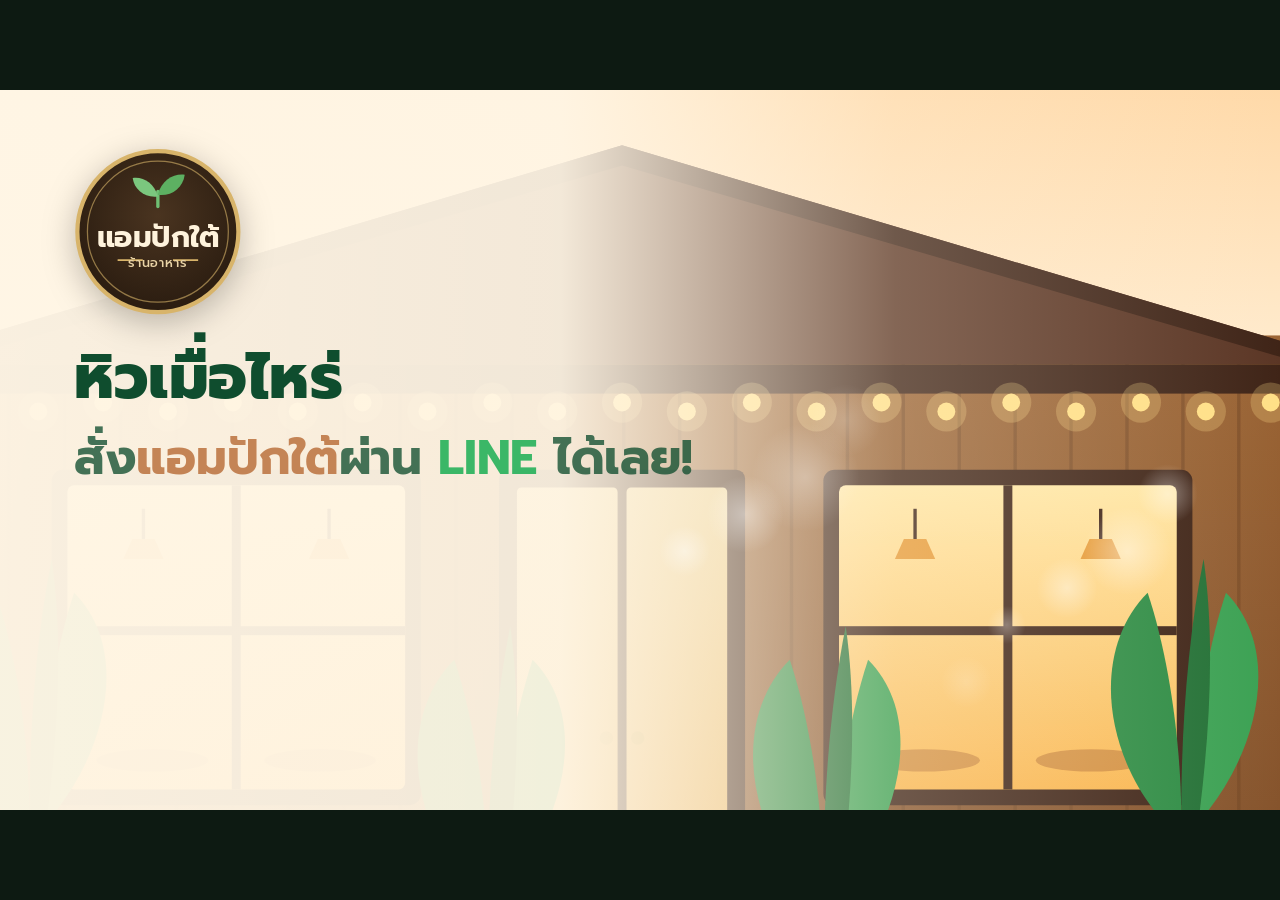
<file: ampaktai-video/index.html>
<!DOCTYPE html>
<html lang="th">
<head>
<meta charset="UTF-8">
<meta name="viewport" content="width=device-width,initial-scale=1">
<title>แอมปักใต้ — สั่งอาหารผ่าน LINE</title>
<link rel="stylesheet" href="assets/fonts/prompt.css">
<style>
:root{
  --line:#06C755;--line-d:#04A846;--dg:#0F4D2E;--dg2:#1B6B3F;--cream:#FFF6E6;--cream2:#F7E9D0;
  --brown:#4A2E1D;--ink:#1F2A24;--kraft:#C99A62;--gold:#D8B46A;--chatbg:#A9C1DF;--sent:#8FE170;
}
*{margin:0;padding:0;box-sizing:border-box}
html,body{background:#0d1a12;overflow:hidden;width:100%;height:100%}
body{font-family:'Prompt','Noto Color Emoji',sans-serif;color:var(--ink);-webkit-font-smoothing:antialiased}
#stage{position:absolute;left:0;top:0;width:1920px;height:1080px;overflow:hidden;background:var(--cream);transform-origin:0 0}
.scene{position:absolute;left:0;top:0;width:100%;height:100%;overflow:hidden;z-index:0}
.abs{position:absolute}
svg{display:block;overflow:visible}

/* ---------- step caption ---------- */
.step{position:absolute;left:40px;top:40px;display:flex;align-items:center;gap:18px;z-index:50;
  background:rgba(255,255,255,.96);border-radius:28px;padding:14px 30px 14px 14px;
  box-shadow:0 10px 30px rgba(15,77,46,.18);border:3px solid rgba(6,199,85,.25)}
.step .num{width:78px;height:78px;border-radius:50%;background:var(--line);color:#fff;font-weight:800;font-size:46px;
  display:flex;align-items:center;justify-content:center;flex:none;box-shadow:inset 0 -6px 0 rgba(0,0,0,.12)}
.step .lbl{font-size:21px;font-weight:700;color:var(--line-d);letter-spacing:3px;line-height:1.1}
.step .ttl{font-size:38px;font-weight:700;color:var(--dg);line-height:1.25;white-space:nowrap}

/* ---------- phone ---------- */
.phone{position:absolute;background:#1b1f24;border-radius:64px;padding:14px;box-shadow:0 30px 70px rgba(0,0,0,.28),inset 0 0 0 3px #3a4048}
.phone .scr{position:relative;width:100%;height:100%;border-radius:50px;overflow:hidden;background:#fff}
.sbar{position:absolute;left:0;right:0;top:0;height:54px;display:flex;align-items:center;justify-content:space-between;padding:6px 40px 0;font-weight:600;font-size:21px;z-index:5}
.sbar .ic{display:flex;gap:7px;align-items:center}
.notch{position:absolute;top:10px;left:50%;width:150px;height:34px;margin-left:-75px;background:#1b1f24;border-radius:20px;z-index:6}
.chathead{position:absolute;left:0;right:0;top:54px;height:84px;background:#2F3E55;color:#fff;display:flex;align-items:center;gap:16px;padding:0 26px;z-index:4}
.chathead .nm{font-size:27px;font-weight:600;flex:1}
.chatarea{position:absolute;left:0;right:0;top:138px;bottom:86px;background:var(--chatbg);overflow:hidden}
.chatlist{position:absolute;left:0;right:0;bottom:0;display:flex;flex-direction:column;justify-content:flex-end;padding-bottom:16px}
.inbar{position:absolute;left:0;right:0;bottom:0;height:86px;background:#fff;display:flex;align-items:center;gap:16px;padding:0 22px;border-top:1px solid #e3e7ec;z-index:4}
.inbar .fld{flex:1;height:54px;border-radius:27px;background:#F1F3F6;display:flex;align-items:center;padding:0 22px;font-size:24px;color:#2b3440;white-space:nowrap;overflow:hidden}
.inbar .ph{color:#9aa3ad}
.caret{display:inline-block;width:2px;height:28px;background:var(--line);margin-left:2px;vertical-align:middle}
.sendbtn{width:54px;height:54px;border-radius:50%;background:#dfe3e8;display:flex;align-items:center;justify-content:center}

.msg{overflow:hidden;padding:0 18px;flex:none}
.msg .in{padding-top:16px}
.row{display:flex;align-items:flex-end;gap:10px}
.row.s{justify-content:flex-end}
.row.r{align-items:flex-start}
.av{width:58px;height:58px;border-radius:50%;flex:none;overflow:hidden;background:#fff;box-shadow:0 2px 6px rgba(0,0,0,.12)}
.rcol{display:flex;flex-direction:column;gap:6px;min-width:0}
.rname{font-size:18px;color:#26344a;font-weight:500;padding-left:4px}
.bub{font-size:25px;line-height:1.45;padding:13px 20px;border-radius:26px;max-width:400px;box-shadow:0 2px 4px rgba(0,0,0,.08);white-space:nowrap}
.r .bub{background:#fff;border-top-left-radius:8px}
.s .bub{background:var(--sent);border-bottom-right-radius:8px}
.meta{font-size:15px;color:#2a3a52;line-height:1.25;text-align:right;padding-bottom:4px;flex:none}
.r .meta{text-align:left}
.sysmsg{margin:6px auto 0;background:rgba(40,60,90,.35);color:#fff;font-size:19px;border-radius:20px;padding:7px 20px;width:max-content}
.typing{display:flex;gap:9px;padding:20px 24px}
.typing i{width:13px;height:13px;border-radius:50%;background:#8b98a8;display:block}
.icn{display:inline-block;width:34px}

.cards{display:flex;gap:9px}
.card{width:144px;background:#fff;border-radius:18px;overflow:hidden;box-shadow:0 3px 8px rgba(0,0,0,.14)}
.card img{width:144px;height:118px;object-fit:cover;display:block}
.card .cn{font-size:21px;font-weight:600;text-align:center;padding:8px 4px 0;color:#1f2a24}
.card .cp{font-size:21px;font-weight:700;text-align:center;color:var(--line-d);padding:0 0 10px}

.sum{width:404px;background:#fff;border-radius:22px;overflow:hidden;box-shadow:0 3px 8px rgba(0,0,0,.14);border-top-left-radius:8px}
.sum .hd{background:var(--line);color:#fff;font-size:26px;font-weight:700;padding:12px 22px;display:flex;align-items:center;gap:10px}
.sum .bd{padding:10px 22px 16px}
.sum .ln{display:flex;justify-content:space-between;font-size:23px;line-height:1.75}
.sum .ln b{font-weight:600}
.sum .hr{height:2px;background:#e6ebe6;margin:6px 0}
.sum .tot{font-size:27px;font-weight:700;color:var(--dg)}
.sum .tot span:last-child{color:var(--line-d)}
.sum .chk{font-size:23px;line-height:1.7;display:flex;align-items:center;gap:10px;color:#24402f;font-weight:500}
.ck{width:28px;height:28px;border-radius:7px;background:var(--line);color:#fff;font-size:20px;display:inline-flex;align-items:center;justify-content:center;font-weight:800}

.qr{position:absolute;right:22px;bottom:100px;z-index:6;background:#fff;border:3px solid var(--line);color:var(--line-d);font-weight:700;font-size:27px;border-radius:40px;padding:10px 28px;box-shadow:0 6px 16px rgba(0,0,0,.18)}
.tap{position:absolute;width:90px;height:90px;margin:-45px 0 0 -45px;border-radius:50%;background:rgba(255,255,255,.55);border:4px solid rgba(255,255,255,.95);box-shadow:0 0 0 3px rgba(6,199,85,.5);z-index:30;pointer-events:none;opacity:0}

/* ---------- OA profile ---------- */
.oa{position:absolute;inset:0;background:#fff}
.oa .cover{position:absolute;left:0;right:0;top:0;height:300px;background:linear-gradient(160deg,#1B6B3F,#0F4D2E 60%,#2a1d12)}
.oa .lg{position:absolute;left:50%;top:205px;transform:translateX(-50%);width:190px;height:190px;border-radius:50%;background:#fff;padding:6px;box-shadow:0 8px 20px rgba(0,0,0,.2)}
.oa .nm{position:absolute;left:0;right:0;top:412px;text-align:center;font-size:36px;font-weight:700;color:#1f2a24}
.oa .id{position:absolute;left:0;right:0;top:466px;text-align:center;font-size:26px;color:#7a8794;display:flex;align-items:center;justify-content:center;gap:8px}
.oa .desc{position:absolute;left:0;right:0;top:514px;text-align:center;font-size:24px;color:#4a5662}
.oa .btn{position:absolute;left:50%;top:590px;width:330px;height:84px;margin-left:-165px;border-radius:42px;background:var(--line);color:#fff;font-size:32px;font-weight:700;display:flex;align-items:center;justify-content:center;gap:12px;box-shadow:0 8px 18px rgba(6,199,85,.35)}
.oa .btn2{background:#fff;color:var(--line-d);border:4px solid var(--line);box-shadow:none}
.oa .tabs{position:absolute;left:30px;right:30px;top:720px;display:flex;justify-content:space-around;color:#56616c;font-size:22px;text-align:center}
.oa .tabs div div{width:66px;height:66px;border-radius:20px;background:#EEF7F1;margin:0 auto 8px;display:flex;align-items:center;justify-content:center;font-size:32px}

/* ---------- notification ---------- */
.noti{position:absolute;width:660px;background:rgba(255,255,255,.97);border-radius:30px;padding:20px 26px;box-shadow:0 18px 40px rgba(0,0,0,.25);display:flex;gap:18px;z-index:40}
.noti .hd{display:flex;justify-content:space-between;font-size:20px;color:#6a7480;margin-bottom:4px}
.noti .hd b{color:#1f2a24;font-weight:600}
.noti .tx{font-size:27px;line-height:1.45;color:#1f2a24;font-weight:500}

/* ---------- progress ---------- */
.prog{position:absolute;background:#fff;border-radius:30px;padding:24px 40px 18px;box-shadow:0 14px 34px rgba(0,0,0,.2);z-index:35}
.prog .track{position:relative;display:flex;justify-content:space-between;width:620px}
.prog .ln0,.prog .ln1{position:absolute;top:27px;height:8px;border-radius:4px;left:60px}
.prog .ln0{right:60px;background:#e1e6e2}
.prog .ln1{background:var(--line);width:0}
.prog .nd{position:relative;width:120px;text-align:center}
.prog .dot{width:62px;height:62px;border-radius:50%;margin:0 auto 8px;border:6px solid #d3dad5;background:#fff;display:flex;align-items:center;justify-content:center;font-size:30px;color:#fff;font-weight:800;position:relative}
.prog .dot .core{position:absolute;inset:9px;border-radius:50%;background:var(--line);opacity:0}
.prog .dot .ok{position:relative;opacity:0}
.prog .lb{font-size:24px;font-weight:600;color:#8a958e;white-space:nowrap;margin-left:-30px;margin-right:-30px}

/* ---------- misc ---------- */
.pill{display:inline-block;background:var(--line);color:#fff;border-radius:60px;font-weight:700}
.label{position:absolute;background:#fff;border-radius:40px;padding:10px 26px;font-size:26px;font-weight:600;color:var(--dg);box-shadow:0 8px 20px rgba(0,0,0,.14);white-space:nowrap}
.ticket{position:absolute;width:360px;background:#fffdf7;padding:24px 28px 40px;box-shadow:0 14px 30px rgba(0,0,0,.25);font-size:24px;line-height:1.6;color:#2b2b2b;
  -webkit-mask:linear-gradient(#000 0 0) top/100% calc(100% - 16px) no-repeat,radial-gradient(circle 10px at 12px 100%,#0000 98%,#000) bottom left/24px 17px repeat-x}
.ticket h4{font-size:30px;font-weight:700;color:var(--dg);border-bottom:3px dashed #c9c0ad;padding-bottom:8px;margin-bottom:8px}
.ticket .ln{display:flex;justify-content:space-between}
.stamp{position:absolute;border:6px solid var(--line);color:var(--line-d);background:rgba(255,255,255,.92);border-radius:24px;font-size:40px;font-weight:800;padding:10px 30px;white-space:nowrap}
.mapcard{position:absolute;width:620px;background:#fff;border-radius:34px;box-shadow:0 18px 40px rgba(0,0,0,.22);overflow:hidden}
.mapcard .mh{display:flex;align-items:center;gap:14px;padding:18px 26px;font-size:27px;font-weight:700;color:var(--dg)}
.mapcard .mf{display:flex;justify-content:space-between;align-items:center;padding:16px 26px;font-size:25px;color:#33443a;font-weight:500}
.cod{position:absolute;background:#fff;border-radius:36px;padding:22px 40px;box-shadow:0 18px 40px rgba(0,0,0,.22);text-align:center;border:5px solid var(--line)}
.cod .a{font-size:34px;font-weight:700;color:var(--dg);display:flex;align-items:center;gap:14px;justify-content:center}
.cod .b{font-size:64px;font-weight:800;color:var(--line-d);line-height:1.15}
.bill{position:absolute;width:150px;height:76px;border-radius:8px;background:linear-gradient(135deg,#e8d6b8,#d4b98d);border:3px solid #b89a6a;display:flex;align-items:center;justify-content:center;font-size:30px;font-weight:800;color:#7a5a2e;box-shadow:0 6px 12px rgba(0,0,0,.2)}
.speech{position:absolute;background:#fff;border-radius:34px;padding:16px 30px;font-size:40px;font-weight:700;color:var(--dg);box-shadow:0 10px 26px rgba(0,0,0,.18);white-space:nowrap}
.speech:after{content:"";position:absolute;left:46px;bottom:-22px;border:14px solid transparent;border-top:16px solid #fff;border-left:18px solid #fff}
.linebtn{position:absolute;background:var(--line);color:#fff;border-radius:70px;font-size:46px;font-weight:700;padding:22px 56px 22px 34px;display:flex;align-items:center;gap:22px;box-shadow:0 14px 34px rgba(0,0,0,.3),inset 0 -6px 0 rgba(0,0,0,.12);white-space:nowrap}
</style>
</head>
<body>
<div id="stage"></div>
<script>
'use strict';
/* =====================================================================
   Helpers
   ===================================================================== */
const clamp=(x,a=0,b=1)=>Math.min(b,Math.max(a,x));
const P=(t,a,d)=>clamp((t-a)/d);
const lerp=(a,b,k)=>a+(b-a)*k;
const E={
  out:x=>1-Math.pow(1-x,3),
  in:x=>x*x*x,
  io:x=>x<.5?4*x*x*x:1-Math.pow(-2*x+2,3)/2,
  back:x=>{const c1=1.9,c3=c1+1;return x<=0?0:1+c3*Math.pow(x-1,3)+c1*Math.pow(x-1,2)},
  lin:x=>x
};
const $=s=>document.querySelector(s);
const $$=(s,r=document)=>[...r.querySelectorAll(s)];
function tf(el,{x=0,y=0,s=1,sx,sy,r=0,o}={}){
  if(!el)return;
  const S=sx!=null||sy!=null?`scale(${sx??s},${sy??s})`:`scale(${s})`;
  el.style.transform=`translate(${x}px,${y}px) ${S} rotate(${r}deg)`;
  if(o!=null)el.style.opacity=o;
}
function show(el,on){if(el)el.style.display=on?'':'none'}
/* pop-in factor: 0->1 with back overshoot, fade out at tOut */
function popK(t,tIn,dIn=.45,tOut=1e9,dOut=.3){
  return {s:E.back(P(t,tIn,dIn)),o:Math.min(E.out(P(t,tIn,dIn*.6)),1-E.out(P(t,tOut,dOut)))};
}
const seg=new Intl.Segmenter('th',{granularity:'grapheme'});
const graphemes=s=>[...seg.segment(s)].map(x=>x.segment);

const SFX=[];   // {t, k}  (sound cue list, read by the renderer to build the audio track)
const cue=(t,k,v=1)=>SFX.push({t:+t.toFixed(3),k,v});

/* =====================================================================
   Vector art
   ===================================================================== */
const SKIN='#F8D7BC',SKIN2='#EFC2A0';
function faceParts(){
  return `
  <g class="eyes"><g class="eyeo">
    <ellipse cx="166" cy="204" rx="13" ry="16" fill="#2B1A12"/><circle cx="171" cy="197" r="5" fill="#fff"/><circle cx="162" cy="210" r="2.4" fill="#fff"/>
    <ellipse cx="234" cy="204" rx="13" ry="16" fill="#2B1A12"/><circle cx="239" cy="197" r="5" fill="#fff"/><circle cx="230" cy="210" r="2.4" fill="#fff"/>
  </g>
  <g class="eyeh" opacity="0">
    <path d="M150,207 Q166,190 182,207" stroke="#2B1A12" stroke-width="6" fill="none" stroke-linecap="round"/>
    <path d="M218,207 Q234,190 250,207" stroke="#2B1A12" stroke-width="6" fill="none" stroke-linecap="round"/>
  </g></g>
  <ellipse cx="138" cy="242" rx="19" ry="10" fill="#F28B8B" opacity=".42"/>
  <ellipse cx="262" cy="242" rx="19" ry="10" fill="#F28B8B" opacity=".42"/>
  <path d="M199,224 Q204,234 197,238" stroke="#D99877" stroke-width="3.5" fill="none" stroke-linecap="round"/>
  <path class="msmile" d="M176,258 Q200,278 224,258" stroke="#B4504A" stroke-width="5.5" fill="none" stroke-linecap="round"/>
  <g class="mopen" opacity="0"><path d="M172,253 Q200,256 228,253 Q224,290 200,291 Q176,290 172,253Z" fill="#8E3434"/>
    <path d="M184,280 Q200,272 216,280 Q210,290 200,290 Q190,290 184,280Z" fill="#E77B7B"/>
    <path d="M176,255 Q200,258 224,255 L222,262 Q200,265 178,262Z" fill="#fff"/></g>`;
}
function svgCustomer(phone=true){
  return `<svg viewBox="0 0 400 480" width="100%" height="100%">
  <g class="body">
  <path fill="#4A2C1D" d="M90,205 C80,95 140,40 200,40 C262,40 322,95 310,205 C316,290 326,365 344,450 L56,450 C74,365 84,290 90,205Z"/>
  <path fill="#F1E2C6" d="M52,482 C52,392 108,346 200,346 C292,346 348,392 348,482Z"/>
  <path fill="#E4D0AB" d="M60,482 C64,430 80,400 100,388 L112,482Z M340,482 C336,430 320,400 300,388 L288,482Z" opacity=".7"/>
  <path fill="${SKIN2}" d="M172,286 L228,286 L232,352 C214,368 186,368 168,352Z"/>
  <path fill="#E2CCA5" d="M158,348 C178,374 222,374 242,348 L250,358 C224,388 176,388 150,358Z"/>
  <ellipse cx="110" cy="210" rx="14" ry="21" fill="${SKIN2}"/><ellipse cx="290" cy="210" rx="14" ry="21" fill="${SKIN2}"/>
  <path fill="${SKIN}" d="M112,192 C112,112 152,84 200,84 C248,84 288,112 288,192 C288,264 248,306 200,306 C152,306 112,264 112,192Z"/>
  ${faceParts()}
  <path fill="#5A3524" d="M100,218 C90,110 144,50 204,50 C270,50 314,104 300,218 C294,176 282,150 264,132 C240,154 198,162 156,150 C178,140 192,126 198,108 C172,140 134,160 114,172 C107,186 102,200 100,218Z"/>
  <path d="M150,172 Q167,163 184,171" stroke="#4A2C1D" stroke-width="5" fill="none" stroke-linecap="round"/>
  <path d="M216,171 Q233,163 250,172" stroke="#4A2C1D" stroke-width="5" fill="none" stroke-linecap="round"/>
  <path fill="#4A2C1D" d="M100,200 C94,262 92,326 112,398 C122,410 136,406 131,388 C118,326 120,264 118,212Z"/>
  <path fill="#4A2C1D" d="M300,200 C306,262 308,326 288,398 C278,410 264,406 269,388 C282,326 280,264 282,212Z"/>
  <circle cx="276" cy="92" r="11" fill="#F3B0B8"/><circle cx="266" cy="86" r="7" fill="#F3B0B8"/>
  </g>
  ${phone?`<g class="hand">
    <rect x="232" y="352" width="92" height="160" rx="16" fill="#23272e" transform="rotate(-12 278 430)"/>
    <rect x="240" y="362" width="76" height="138" rx="10" fill="#06C755" opacity=".85" transform="rotate(-12 278 430)"/>
    <path fill="${SKIN}" d="M226,470 C222,436 236,420 252,424 L262,470 Z"/>
    <path fill="${SKIN}" d="M300,410 C318,404 330,414 326,428 C322,440 306,444 296,438Z"/>
    <path fill="${SKIN}" d="M306,438 C322,434 332,444 328,456 C324,466 308,468 300,462Z"/>
    <path fill="#F1E2C6" d="M190,482 C196,462 214,448 236,448 L262,452 C268,466 262,482 262,482Z"/>
  </g>`:''}
  </svg>`;
}
function svgAdmin(){
  return `<svg viewBox="0 0 400 480" width="100%" height="100%">
  <g class="body">
  <circle cx="200" cy="58" r="44" fill="#2A1B14"/>
  <path fill="#2A1B14" d="M92,212 C84,100 140,52 200,52 C262,52 318,100 308,212 C312,256 302,292 286,304 L114,304 C98,292 88,256 92,212Z"/>
  <path fill="#1E7A46" d="M50,482 C50,394 106,348 200,348 C294,348 350,394 350,482Z"/>
  <path fill="${SKIN2}" d="M172,286 L228,286 L232,352 C214,368 186,368 168,352Z"/>
  <path fill="#F4F1E8" d="M160,346 L200,392 L240,346 L254,354 L214,410 L200,398 L186,410 L146,354Z"/>
  <path fill="#155C34" d="M200,398 L200,482" stroke="#155C34" stroke-width="4"/>
  <circle cx="272" cy="420" r="24" fill="#3A2614" stroke="${'#D8B46A'}" stroke-width="3"/>
  <path d="M272,430 C272,418 264,410 256,410 C258,420 264,426 272,426 C280,426 286,420 288,410 C280,410 272,418 272,430Z" fill="#7BC77E"/>
  <rect x="106" y="408" width="90" height="30" rx="6" fill="#fff"/><text x="151" y="430" font-size="17" font-weight="700" text-anchor="middle" fill="#1E7A46" font-family="Prompt">ADMIN</text>
  <ellipse cx="110" cy="210" rx="14" ry="21" fill="${SKIN2}"/><ellipse cx="290" cy="210" rx="14" ry="21" fill="${SKIN2}"/>
  <circle cx="110" cy="236" r="6" fill="#D8B46A"/><circle cx="290" cy="236" r="6" fill="#D8B46A"/>
  <path fill="${SKIN}" d="M112,192 C112,112 152,84 200,84 C248,84 288,112 288,192 C288,264 248,306 200,306 C152,306 112,264 112,192Z"/>
  ${faceParts()}
  <path fill="#2A1B14" d="M102,206 C94,112 146,60 204,60 C264,60 308,108 300,206 C292,164 274,136 246,124 C206,140 150,134 122,156 C112,170 106,186 102,206Z"/>
  <path d="M150,172 Q167,164 184,171" stroke="#2A1B14" stroke-width="5" fill="none" stroke-linecap="round"/>
  <path d="M216,171 Q233,164 250,172" stroke="#2A1B14" stroke-width="5" fill="none" stroke-linecap="round"/>
  </g>
  <g class="tablet">
    <rect x="118" y="386" width="180" height="128" rx="14" fill="#2b3036" transform="rotate(8 208 450)"/>
    <rect x="128" y="395" width="160" height="110" rx="8" fill="#A9C1DF" transform="rotate(8 208 450)"/>
    <path fill="${SKIN}" d="M110,450 C100,420 118,404 134,412 L146,462Z"/>
    <path fill="${SKIN}" d="M300,430 C316,428 324,442 316,456 L292,470Z"/>
  </g>
  </svg>`;
}
function svgChef(){
  return `<svg viewBox="0 0 400 480" width="100%" height="100%">
  <g class="body">
  <path fill="#F4F4F2" d="M44,482 C44,392 104,344 200,344 C296,344 356,392 356,482Z"/>
  <path fill="#1E7A46" d="M120,380 L280,380 L292,482 L108,482Z"/>
  <path d="M150,380 L176,350 M250,380 L224,350" stroke="#1E7A46" stroke-width="12" stroke-linecap="round"/>
  <circle cx="200" cy="432" r="30" fill="#3A2614" stroke="#D8B46A" stroke-width="3"/>
  <path d="M200,444 C200,430 190,420 180,420 C182,432 190,440 200,440 C210,440 218,432 220,420 C210,420 200,430 200,444Z" fill="#7BC77E"/>
  <path fill="${SKIN2}" d="M170,286 L230,286 L234,350 C214,366 186,366 166,350Z"/>
  <ellipse cx="108" cy="208" rx="15" ry="22" fill="${SKIN2}"/><ellipse cx="292" cy="208" rx="15" ry="22" fill="${SKIN2}"/>
  <path fill="${SKIN}" d="M108,186 C108,118 150,92 200,92 C250,92 292,118 292,186 C292,262 252,308 200,308 C148,308 108,262 108,186Z"/>
  ${faceParts()}
  <path fill="#1d1d1d" d="M108,186 L108,160 L122,160 L124,196Z M292,186 L292,160 L278,160 L276,196Z"/>
  <path fill="#2B2B2B" d="M100,160 C100,82 146,48 200,48 C254,48 300,82 300,160 C260,148 140,148 100,160Z"/>
  <path fill="#1E1E1E" d="M98,150 C140,136 260,136 302,150 L304,168 C260,156 140,156 96,168Z"/>
  <circle cx="200" cy="100" r="16" fill="#D8B46A" opacity=".9"/>
  <path d="M146,174 Q166,164 186,172" stroke="#1d1d1d" stroke-width="7" fill="none" stroke-linecap="round"/>
  <path d="M214,172 Q234,164 254,174" stroke="#1d1d1d" stroke-width="7" fill="none" stroke-linecap="round"/>
  </g></svg>`;
}
let UID=0;
function svgLogo(){const g='lg'+(++UID);
  return `<svg viewBox="0 0 200 200" width="100%" height="100%">
  <defs><radialGradient id="${g}" cx=".5" cy=".4" r=".6"><stop offset="0" stop-color="#4A3420"/><stop offset="1" stop-color="#2A1C10"/></radialGradient></defs>
  <circle cx="100" cy="100" r="96" fill="url(#${g})" stroke="#D8B46A" stroke-width="5"/>
  <circle cx="100" cy="100" r="84" fill="none" stroke="#D8B46A" stroke-width="1.5" opacity=".6"/>
  <path d="M100,70 L100,52" stroke="#6FBF73" stroke-width="4" stroke-linecap="round"/>
  <path d="M100,58 C96,42 82,34 70,36 C72,50 84,60 100,58Z" fill="#7BC77E"/>
  <path d="M100,56 C104,38 120,30 132,32 C130,48 116,58 100,56Z" fill="#5DB062"/>
  <text x="100" y="118" text-anchor="middle" font-family="Prompt" font-weight="700" font-size="35" fill="#FFF3DC">แอมปักใต้</text>
  <path d="M52,134 H82 M118,134 H148" stroke="#D8B46A" stroke-width="2"/>
  <text x="100" y="142" text-anchor="middle" font-family="Prompt" font-weight="500" font-size="15" fill="#E9D3A6" letter-spacing="1">ร้านอาหาร</text>
  </svg>`;
}
function svgLine(){
  return `<svg viewBox="0 0 200 200" width="100%" height="100%">
  <rect x="0" y="0" width="200" height="200" rx="46" fill="#06C755"/>
  <path d="M100,38 C54,38 22,66 22,100 C22,130 48,154 84,160 C90,162 92,166 90,172 L88,184 C88,188 92,190 96,188 C120,176 160,148 172,124 C176,116 178,108 178,100 C178,66 146,38 100,38Z" fill="#fff"/>
  <text x="100" y="118" text-anchor="middle" font-family="Prompt" font-weight="800" font-size="44" fill="#06C755">LINE</text>
  </svg>`;
}
function svgBag(){
  return `<svg viewBox="0 0 260 300" width="100%" height="100%">
  <path d="M84,70 C84,20 176,20 176,70" stroke="#8B6438" stroke-width="9" fill="none"/>
  <path fill="#C99A62" d="M30,70 L230,70 L246,300 L14,300Z"/>
  <path fill="#B88850" d="M30,70 L230,70 L232,96 L28,96Z"/>
  <path fill="#B68650" d="M200,96 L232,96 L246,300 L214,300Z" opacity=".5"/>
  <circle cx="130" cy="190" r="62" fill="#2E1F12" stroke="#D8B46A" stroke-width="4"/>
  <path d="M130,168 C130,156 122,148 112,148 C114,160 120,166 130,166 C140,166 146,160 148,148 C138,148 130,156 130,168Z" fill="#7BC77E"/>
  <text x="130" y="200" text-anchor="middle" font-family="Prompt" font-weight="700" font-size="24" fill="#FFF3DC">แอมปักใต้</text>
  <text x="130" y="222" text-anchor="middle" font-family="Prompt" font-weight="500" font-size="12" fill="#E9D3A6">ร้านอาหาร</text>
  </svg>`;
}
function wheel(cx,cy){
  return `<g transform="translate(${cx} ${cy})"><circle r="56" fill="#22252a"/><circle r="40" fill="#3a3f46"/>
   <g class="spin"><circle r="32" fill="#A8B0B8"/>${[0,72,144,216,288].map(a=>`<rect x="-4" y="-30" width="8" height="30" fill="#6b737c" transform="rotate(${a})"/>`).join('')}<circle r="10" fill="#4a5058"/></g></g>`;
}
function svgRider(withRider=true){
  return `<svg viewBox="0 0 560 440" width="100%" height="100%">
  <ellipse cx="300" cy="428" rx="250" ry="14" fill="rgba(0,0,0,.18)"/>
  ${wheel(140,370)}${wheel(450,370)}
  <path fill="#1F8A4C" d="M58,350 C52,292 94,256 166,252 L292,252 L306,300 L280,350Z"/>
  <path fill="#176B3A" d="M58,350 C56,330 60,318 70,306 L284,312 L280,350Z" opacity=".55"/>
  <rect x="250" y="330" width="150" height="20" rx="6" fill="#3a3f46"/>
  <path fill="#1F8A4C" d="M376,352 L358,222 C356,200 372,188 394,192 L420,200 L446,352Z"/>
  <path d="M410,196 L452,372" stroke="#8a929b" stroke-width="16" stroke-linecap="round"/>
  <path fill="#1F8A4C" d="M392,344 C398,296 504,296 510,346Z"/>
  <path d="M362,176 L424,164" stroke="#222" stroke-width="11" stroke-linecap="round"/>
  <circle cx="436" cy="206" r="13" fill="#FFE27A" stroke="#c9a640" stroke-width="3"/>
  <path fill="#2b2b2b" d="M118,252 C118,236 140,228 170,228 L282,230 C296,231 300,244 288,253 L118,253Z"/>
  <g class="box">
    <rect x="48" y="112" width="176" height="140" rx="14" fill="#1C7A43"/>
    <rect x="48" y="112" width="176" height="24" rx="10" fill="#145C33"/>
    <circle cx="136" cy="192" r="40" fill="#2E1F12" stroke="#D8B46A" stroke-width="3"/>
    <path d="M136,178 C136,170 130,164 123,164 C125,172 129,176 136,176 C143,176 147,172 149,164 C142,164 136,170 136,178Z" fill="#7BC77E"/>
    <text x="136" y="200" text-anchor="middle" font-family="Prompt" font-weight="700" font-size="17" fill="#FFF3DC">แอมปักใต้</text>
    <text x="136" y="215" text-anchor="middle" font-family="Prompt" font-size="9" fill="#E9D3A6">ร้านอาหาร</text>
  </g>
  ${withRider?`<g class="rider">
    <path d="M252,236 L334,246" stroke="#2E3440" stroke-width="46" stroke-linecap="round"/>
    <path d="M334,246 L344,326" stroke="#2E3440" stroke-width="38" stroke-linecap="round"/>
    <ellipse cx="356" cy="334" rx="28" ry="14" fill="#151515"/>
    <path fill="#1E8A4C" d="M214,244 C206,178 230,126 270,116 C304,110 326,132 328,160 L304,248Z"/>
    <path fill="#26A55C" d="M240,140 C258,126 290,122 310,134 L300,160 C280,150 258,152 244,162Z" opacity=".6"/>
    <rect x="232" y="186" width="70" height="10" rx="5" fill="#E8F5EC" opacity=".8"/>
    <path d="M292,150 L380,174" stroke="#1E8A4C" stroke-width="30" stroke-linecap="round"/>
    <circle cx="384" cy="174" r="15" fill="#222"/>
    <path fill="${SKIN}" d="M296,74 C330,70 346,92 344,114 C342,136 326,146 306,142 Z"/>
    <circle cx="328" cy="100" r="5" fill="#2B1A12"/>
    <path d="M322,124 Q332,130 340,122" stroke="#B4504A" stroke-width="3.5" fill="none" stroke-linecap="round"/>
    <path fill="#1E8A4C" d="M244,96 C244,54 276,34 306,36 C336,38 352,58 352,80 L304,82 C300,100 300,124 306,146 C282,150 252,136 246,118Z"/>
    <path fill="#17663A" d="M300,40 C330,40 352,58 356,82 L300,82Z" opacity=".55"/>
    <path d="M300,82 L360,84" stroke="#0f3f24" stroke-width="7" stroke-linecap="round"/>
    <circle cx="270" cy="84" r="12" fill="#D8B46A" opacity=".8"/>
  </g>`:''}
  </svg>`;
}
function svgRestaurant(sign=true){const u=++UID;
  return `<svg viewBox="0 0 1200 800" width="100%" height="100%" preserveAspectRatio="xMidYMax slice">
  <defs>
   <linearGradient id="rwin${u}" x1="0" y1="0" x2="0" y2="1"><stop offset="0" stop-color="#FFE7A8"/><stop offset="1" stop-color="#F6B655"/></linearGradient>
   <linearGradient id="rwall${u}" x1="0" y1="0" x2="0" y2="1"><stop offset="0" stop-color="#9A6538"/><stop offset="1" stop-color="#7B4D2A"/></linearGradient>
  </defs>
  <rect x="0" y="210" width="1200" height="590" fill="url(#rwall${u})"/>
  ${Array.from({length:24},(_,i)=>`<rect x="${i*50}" y="210" width="3" height="590" fill="#6f4425" opacity=".5"/>`).join('')}
  <polygon points="-60,236 600,40 1260,236" fill="#5A3626"/>
  <polygon points="-60,236 600,40 1260,236 1260,250 600,58 -60,250" fill="#3E2418"/>
  <rect x="-20" y="236" width="1240" height="26" fill="#3E2418"/>
  ${Array.from({length:21},(_,i)=>`<circle cx="${20+i*58}" cy="${270+((i%2)*8)}" r="8" fill="#FFE08A"/><circle cx="${20+i*58}" cy="${270+((i%2)*8)}" r="18" fill="#FFE08A" opacity=".25"/>`).join('')}
  <g>${[90,780].map(x=>`<rect x="${x}" y="330" width="330" height="300" rx="10" fill="#3E2418"/>
     <rect x="${x+14}" y="344" width="302" height="272" rx="6" fill="url(#rwin${u})"/>
     <rect x="${x+161}" y="344" width="8" height="272" fill="#3E2418"/>
     <rect x="${x+14}" y="470" width="302" height="8" fill="#3E2418"/>
     <ellipse cx="${x+90}" cy="590" rx="50" ry="10" fill="#B9773A" opacity=".6"/><ellipse cx="${x+240}" cy="590" rx="50" ry="10" fill="#B9773A" opacity=".6"/>
     <path d="M${x+82},365 L${x+82},392" stroke="#3E2418" stroke-width="3"/><path d="M${x+64},410 L${x+100},410 L${x+92},392 L${x+72},392Z" fill="#E39A3B"/>
     <path d="M${x+248},365 L${x+248},392" stroke="#3E2418" stroke-width="3"/><path d="M${x+230},410 L${x+266},410 L${x+258},392 L${x+238},392Z" fill="#E39A3B"/>`).join('')}</g>
  <rect x="490" y="330" width="220" height="470" rx="8" fill="#3E2418"/>
  <rect x="506" y="346" width="90" height="440" rx="4" fill="url(#rwin${u})" opacity=".9"/>
  <rect x="604" y="346" width="90" height="440" rx="4" fill="url(#rwin${u})" opacity=".9"/>
  <circle cx="586" cy="570" r="6" fill="#D8B46A"/><circle cx="614" cy="570" r="6" fill="#D8B46A"/>
  ${sign?`<path d="M470,150 L480,196 M730,150 L720,196" stroke="#2A1A10" stroke-width="5"/>
  <rect x="420" y="190" width="360" height="118" rx="16" fill="#2E1F12" stroke="#D8B46A" stroke-width="6"/>
  <path d="M600,224 C600,214 593,206 584,206 C586,216 591,222 600,222 C609,222 614,216 616,206 C607,206 600,214 600,224Z" fill="#7BC77E"/>
  <text x="600" y="270" text-anchor="middle" font-family="Prompt" font-weight="700" font-size="50" fill="#FFF3DC">แอมปักใต้</text>
  <text x="600" y="296" text-anchor="middle" font-family="Prompt" font-size="18" fill="#E9D3A6" letter-spacing="3">— ร้านอาหาร —</text>`:``}
  ${[[30,640],[1060,640],[440,700],[740,700]].map(([x,y],i)=>`
    <g transform="translate(${x} ${y})">
      <path d="M20,0 C-30,-60 -40,-150 10,-200 C30,-140 40,-60 40,0Z" fill="#2F8A45"/>
      <path d="M60,0 C110,-60 130,-150 80,-200 C60,-140 50,-60 50,0Z" fill="#3FA055"/>
      <path d="M40,0 C40,-80 46,-160 60,-230 C70,-160 66,-80 56,0Z" fill="#256F37"/>
      <path d="M0,0 L100,0 L88,100 L12,100Z" fill="#B5652E"/><rect x="-6" y="-4" width="112" height="18" rx="6" fill="#9A5226"/>
    </g>`).join('')}
  <rect x="0" y="780" width="1200" height="20" fill="#6B4528"/>
  </svg>`;
}
function svgHouse(){
  return `<svg viewBox="0 0 800 640" width="100%" height="100%">
  <rect x="60" y="210" width="680" height="430" fill="#FFF1DA"/>
  <rect x="60" y="210" width="680" height="430" fill="url(#hstripe)" opacity=".0"/>
  <polygon points="20,230 400,30 780,230" fill="#C9583C"/>
  <polygon points="20,230 400,30 780,230 780,250 400,52 20,250" fill="#9E3F2A"/>
  <rect x="100" y="300" width="170" height="150" rx="8" fill="#8C5A35"/><rect x="112" y="312" width="146" height="126" rx="4" fill="#BFE2F2"/>
  <rect x="182" y="312" width="6" height="126" fill="#8C5A35"/><rect x="112" y="372" width="146" height="6" fill="#8C5A35"/>
  <rect x="530" y="300" width="170" height="150" rx="8" fill="#8C5A35"/><rect x="542" y="312" width="146" height="126" rx="4" fill="#BFE2F2"/>
  <rect x="612" y="312" width="6" height="126" fill="#8C5A35"/><rect x="542" y="372" width="146" height="6" fill="#8C5A35"/>
  <rect x="300" y="250" width="200" height="390" rx="6" fill="#6E4326"/>
  <rect x="312" y="262" width="176" height="378" fill="#FFD99A"/>
  <rect x="312" y="262" width="176" height="378" fill="#F2B866" opacity=".35"/>
  <path d="M312,262 L262,250 L262,650 L312,640Z" fill="#8C5A35"/>
  <circle cx="400" cy="230" r="14" fill="#FFE08A"/>
  <text x="400" y="236" text-anchor="middle" font-family="Prompt" font-size="14" font-weight="700" fill="#6E4326">123</text>
  </svg>`;
}
function svgMap(){
  return `<svg viewBox="0 0 620 400" width="620" height="400">
  <rect width="620" height="400" fill="#EAF1E4"/>
  <rect x="380" y="20" width="200" height="120" rx="20" fill="#CFE8C4"/>
  <rect x="40" y="250" width="160" height="120" rx="20" fill="#CFE8C4"/>
  <path d="M0,300 C160,320 260,260 330,250 C420,236 520,230 620,180" stroke="#BFD9EE" stroke-width="26" fill="none"/>
  <g stroke="#fff" stroke-width="22" fill="none" stroke-linecap="round">
   <path d="M60,0 L60,400"/><path d="M0,90 L620,90"/><path d="M250,0 L250,400"/><path d="M0,190 L620,190"/><path d="M460,0 L460,400"/><path d="M0,330 L620,330"/>
  </g>
  <path id="route" d="M90,90 L250,90 L250,190 L460,190 L460,300" stroke="#06C755" stroke-width="12" fill="none" stroke-linecap="round" stroke-linejoin="round"/>
  <path id="routeBase" d="M90,90 L250,90 L250,190 L460,190 L460,300" stroke="#06C755" stroke-width="12" fill="none" stroke-linecap="round" stroke-linejoin="round" opacity=".18"/>
  <g class="pinA" transform="translate(90 90)"><circle r="30" fill="#2E1F12" stroke="#D8B46A" stroke-width="4"/>
    <path d="M0,8 C0,-4 -8,-12 -16,-12 C-14,-2 -8,4 0,4 C8,4 14,-2 16,-12 C8,-12 0,-4 0,8Z" fill="#7BC77E"/></g>
  <g class="pinB" transform="translate(460 300)"><path d="M0,0 C-28,-30 -30,-44 -30,-56 A30,30 0 1 1 30,-56 C30,-44 28,-30 0,0Z" fill="#E5484D"/>
    <path d="M-14,-52 L0,-66 L14,-52 L14,-40 L-14,-40Z" fill="#fff"/></g>
  <g class="mover"><circle r="26" fill="#fff" stroke="#06C755" stroke-width="5"/><text y="10" text-anchor="middle" font-size="28">🛵</text></g>
  </svg>`;
}
function phoneShell(inner,{head=true,name='ร้านอาหาร แอมปักใต้'}={}){
  return `<div class="scr">
    <div class="notch"></div>
    <div class="sbar"><span>9:00</span><span class="ic">
      <svg width="28" height="18" viewBox="0 0 28 18"><rect x="0" y="12" width="5" height="6" rx="1" fill="currentColor"/><rect x="7" y="8" width="5" height="10" rx="1" fill="currentColor"/><rect x="14" y="4" width="5" height="14" rx="1" fill="currentColor"/><rect x="21" y="0" width="5" height="18" rx="1" fill="currentColor"/></svg>
      <svg width="40" height="20" viewBox="0 0 40 20"><rect x="1" y="1" width="33" height="18" rx="5" fill="none" stroke="currentColor" stroke-width="2"/><rect x="4" y="4" width="25" height="12" rx="3" fill="currentColor"/><rect x="36" y="7" width="3" height="6" rx="1" fill="currentColor"/></svg>
    </span></div>
    ${head?`<div class="chathead"><svg width="18" height="30" viewBox="0 0 18 30"><path d="M15,3 L3,15 L15,27" stroke="#fff" stroke-width="4" fill="none" stroke-linecap="round"/></svg>
      <div class="av" style="width:52px;height:52px">${svgLogo()}</div><div class="nm">${name}</div>
      <svg width="30" height="30" viewBox="0 0 30 30"><circle cx="13" cy="13" r="9" stroke="#fff" stroke-width="3.5" fill="none"/><path d="M20,20 L27,27" stroke="#fff" stroke-width="3.5" stroke-linecap="round"/></svg>
      <svg width="30" height="30" viewBox="0 0 30 30"><path d="M4,8 H26 M4,15 H26 M4,22 H26" stroke="#fff" stroke-width="3.5" stroke-linecap="round"/></svg></div>`:''}
    ${inner}
  </div>`;
}
function chatShell(listId){
  return `<div class="chatarea"><div class="chatlist" id="${listId}"></div></div>
    <div class="inbar"><svg width="34" height="34" viewBox="0 0 34 34"><path d="M17,5 V29 M5,17 H29" stroke="#55606c" stroke-width="3.5" stroke-linecap="round"/></svg>
      <svg width="38" height="32" viewBox="0 0 38 32"><rect x="2" y="7" width="34" height="23" rx="5" fill="none" stroke="#55606c" stroke-width="3"/><circle cx="19" cy="18" r="6.5" fill="none" stroke="#55606c" stroke-width="3"/><path d="M12,7 L15,2 H23 L26,7" fill="none" stroke="#55606c" stroke-width="3"/></svg>
      <div class="fld"><span class="ph">Aa</span></div>
      <div class="sendbtn"><svg width="28" height="28" viewBox="0 0 28 28"><path d="M3,13 L25,3 L17,25 L13,15Z" fill="#fff"/></svg></div></div>`;
}

/* =====================================================================
   Chat engine — each item appears at its own time, height grows smoothly
   ===================================================================== */
class Chat{
  constructor(list,items){
    this.list=list;this.items=items;
    for(const it of items){
      if(it.typing)it.html=typingHTML;
      const el=document.createElement('div');el.className='msg';
      el.innerHTML=`<div class="in">${it.html}</div>`;
      list.appendChild(el);it.el=el;it.inner=el.firstElementChild;
      if(it.side==='s'){it.inner.style.transformOrigin='100% 100%'}else{it.inner.style.transformOrigin='0% 0%'}
    }
  }
  measure(){for(const it of this.items){it.el.style.display='';it.el.style.height='auto';it.h=it.el.offsetHeight;}}
  render(t){
    for(const it of this.items){
      let k,s;
      if(it.typing){
        k=Math.min(E.out(P(t,it.t,.25)),1-E.out(P(t,it.t1,.18)));s=.6+.4*E.back(P(t,it.t,.35));
        $$('i',it.el).forEach((d,i)=>{const ph=(t*7-i*.9);d.style.transform=`translateY(${-7*Math.max(0,Math.sin(ph))}px)`;d.style.background=Math.sin(ph)>0?'#5f6d7e':'#9aa6b4'});
      }else{
        k=E.out(P(t,it.t,.3));s=.55+.45*E.back(P(t,it.t,.42));
      }
      if(k<=0.001){it.el.style.display='none';continue}
      it.el.style.display='';it.el.style.height=(it.h*k)+'px';
      it.inner.style.opacity=clamp(k*1.4);it.inner.style.transform=`scale(${s})`;
      if(it.sub)it.sub(t,it.el);
    }
  }
}
const sent=(txt,time,read=true)=>`<div class="row s"><div class="meta">${read?'อ่านแล้ว<br>':''}${time}</div><div class="bub">${txt}</div></div>`;
const recv=(inner,time,bubble=true)=>`<div class="row r"><div class="av">${svgLogo()}</div><div class="rcol"><div class="rname">ร้านอาหาร แอมปักใต้</div>
   <div style="display:flex;align-items:flex-end;gap:10px">${bubble?`<div class="bub">${inner}</div>`:inner}<div class="meta">${time||''}</div></div></div></div>`;
const typingHTML=`<div class="row r"><div class="av">${svgLogo()}</div><div class="rcol"><div class="rname">ร้านอาหาร แอมปักใต้</div><div class="bub typing" style="padding:20px 24px"><i></i><i></i><i></i></div></div></div>`;

/* =====================================================================
   Timeline
   ===================================================================== */
const DUR=55.6;
const S={ // scene windows
  s1:[0,4.05], s2:[3.75,9.1], chat:[8.45,34.2], s7:[33.4,39.5], s8:[39.1,45.5], s9:[45.1,50.9], s10a:[50.5,53.0], s10b:[52.3,DUR]
};

/* =====================================================================
   Build DOM
   ===================================================================== */
/* =====================================================================
   Layout: landscape 1920x1080 (default) or vertical 1080x1920 (?v, TikTok/Reels)
   ===================================================================== */
const VERT=/[?&]v(&|=|$)/.test(location.search);
const LY=VERT?{
  W:1080,H:1920,
  s2z:{cx:540,cy:670,tx:540,ty:880,sc:1300/920},
  panel:{x:0,y:500}, ok:[540,710], w7:[540,710], w8:[540,1000], w9:[540,960], w10:[540,960],
  fly:{x0:300,y0:1270,x1:460,y1:1230,base:[300,1270]}, drift:60,
  rider9x:-700, bag9:{x0:90,y0:1500,x1:720,y1:1230,base:[0,0]}, bills:{dx:-140,dy:215},
  prog:[[190,1500],[190,960]], tkS:.85
}:{
  W:1920,H:1080,
  s2z:{cx:1300,cy:540,tx:960,ty:540,sc:1040/920},
  panel:{x:700,y:0}, ok:[960,430], w7:[960,430], w8:[1300,600], w9:[960,540], w10:[960,540],
  fly:{x0:300,y0:640,x1:640,y1:600,base:[300,640]}, drift:140,
  rider9x:-900, bag9:{x0:390,y0:560,x1:1370,y1:700,base:[700,600]}, bills:{dx:-430,dy:0},
  prog:[[560,905],[1190,830]], tkS:1
};
const steamBg='radial-gradient(rgba(255,255,255,.7),rgba(255,255,255,0) 70%)';
/* vertical scene markup (same element ids as landscape, so one render engine drives both) */
const VS={
s1:()=>`
  <div class="abs" id="s1bg" style="left:0;top:0;width:1080px;height:1920px;background:linear-gradient(#FFD9A8,#FFEFD6 45%,#FFE3BA);transform-origin:540px 1230px">
    <div class="abs" id="s1rest" style="left:-460px;top:640px;width:2000px;height:1333px">${svgRestaurant(false)}</div>
    <div class="abs" style="left:0;top:0;width:1080px;height:1920px;background:linear-gradient(180deg,rgba(255,246,230,.98) 0%,rgba(255,246,230,.93) 40%,rgba(255,246,230,.3) 62%,rgba(255,246,230,0) 80%)"></div>
    ${Array.from({length:10},(_,i)=>`<div class="abs steam1" style="left:${60+i*100}px;top:1720px;width:${70+i%3*20}px;height:${70+i%3*20}px;border-radius:50%;background:${steamBg}"></div>`).join('')}
    <div class="abs" id="s1logo" style="left:390px;top:150px;width:300px;height:300px;filter:drop-shadow(0 12px 24px rgba(0,0,0,.25))">${svgLogo()}</div>
    <div class="abs" id="s1t1" style="left:0;width:1080px;top:480px;text-align:center;font-size:118px;font-weight:800;color:var(--dg);line-height:1.15">หิวเมื่อไหร่</div>
    <div class="abs" id="s1t2" style="left:0;width:1080px;top:628px;text-align:center;font-size:66px;font-weight:700;color:var(--dg);line-height:1.2;white-space:nowrap">สั่ง<span style="color:#B5652E">แอมปักใต้</span>ผ่าน <span style="color:var(--line-d)">LINE</span> ได้เลย!</div>
    <div class="abs" id="s1sub" style="left:0;width:1080px;top:760px;text-align:center"><span class="pill" style="font-size:40px;padding:16px 44px">สั่งง่าย • ส่งถึงที่ • เก็บเงินปลายทาง</span></div>
    <div class="phone" id="s1phone" style="left:375px;top:900px;width:330px;height:660px;border-radius:48px;padding:10px">
      <div class="scr" style="border-radius:40px">
        <div class="oa" style="transform:scale(.5435);transform-origin:0 0;width:572px;height:1196px">
          <div class="cover"></div><div class="lg">${svgLogo()}</div>
          <div class="nm">ร้านอาหาร แอมปักใต้</div><div class="id">@ampaktai</div>
          <div class="desc">อาหารปักษ์ใต้ ส่งตรงถึงคุณ</div>
          <div class="btn">เพิ่มเพื่อน</div>
        </div>
      </div>
    </div>
    <div class="abs" id="s1line" style="left:225px;top:860px;width:180px;height:180px;filter:drop-shadow(0 12px 22px rgba(0,0,0,.25))">${svgLine()}</div>
  </div>
  <div class="abs" id="s1white" style="inset:0;background:#fff;opacity:0"></div>`,
s2:H=>H
  .replace('width:1920px;height:1080px;background:radial-gradient(circle at 30% 60%','width:1080px;height:1920px;background:radial-gradient(circle at 40% 80%')
  .replace('left:-120px;top:420px;width:900px;height:900px','left:-200px;top:1180px;width:1000px;height:1000px')
  .replace('id="s2cust" style="left:150px;top:300px;width:700px;height:840px"','id="s2cust" style="left:-40px;top:1170px;width:640px;height:768px"')
  .replace('id="s2heart" style="left:560px;top:250px;','id="s2heart" style="left:520px;top:1180px;')
  .replace('id="s2phone" style="left:1040px;top:80px;','id="s2phone" style="left:280px;top:210px;'),
chat:H=>H
  .replace('<div class="abs" style="left:0;top:0;width:1920px;height:1080px;opacity:.5;','<div class="abs" style="left:0;top:0;width:1080px;height:1920px;opacity:.5;')
  .replace('id="cLeft" style="left:40px;top:270px;width:580px;height:780px;','id="cLeft" style="left:30px;top:1575px;width:500px;height:320px;')
  .replace('<div class="abs" style="left:350px;top:60px;width:180px;height:220px;','<div class="abs" style="left:350px;top:90px;width:120px;height:150px;')
  .replace('<div class="abs" style="left:440px;top:60px;width:10px;height:220px;','<div class="abs" style="left:405px;top:90px;width:10px;height:150px;')
  .replace('<div class="abs" style="left:40px;top:120px;width:110px;height:110px;','<div class="abs" style="left:20px;top:200px;width:90px;height:90px;')
  .replace('id="cCust" style="left:-10px;top:150px;width:600px;height:720px"','id="cCust" style="left:40px;top:-20px;width:420px;height:504px"')
  .replace('<div class="label" style="left:30px;top:30px">👩','<div class="label" style="left:16px;top:16px;font-size:22px;padding:6px 18px">👩')
  .replace('id="cCustTyping" style="left:330px;top:300px;','id="cCustTyping" style="left:300px;top:250px;')
  .replace('id="cRight" style="left:1300px;top:270px;width:580px;height:780px;','id="cRight" style="left:550px;top:1575px;width:500px;height:320px;')
  .replace('<div class="abs" style="left:360px;top:70px;width:160px;height:160px;opacity:.9">','<div class="abs" style="left:388px;top:16px;width:96px;height:96px;opacity:.9">')
  .replace('id="cAdmin" style="left:-10px;top:60px;width:600px;height:720px"','id="cAdmin" style="left:40px;top:-40px;width:420px;height:504px"')
  .replace('<div class="abs" style="left:0;top:720px;width:580px;height:60px;','<div class="abs" style="left:0;top:282px;width:500px;height:40px;')
  .replace('<div class="label" style="left:30px;top:30px">👩‍💼','<div class="label" style="left:16px;top:16px;font-size:22px;padding:6px 18px">👩‍💼')
  .replace('id="cAdmTyping" style="left:330px;top:300px;','id="cAdmTyping" style="left:300px;top:250px;')
  .replace('id="cPhone" style="left:660px;top:20px;width:600px;height:1040px"','id="cPhone" style="left:240px;top:215px;width:600px;height:1040px;transform:scale(1.25);transform-origin:50% 0"')
  .replaceAll('class="abs okp" style="left:960px;top:430px;','class="abs okp" style="left:540px;top:710px;')
  .replace('id="okC" style="left:810px;top:280px"','id="okC" style="left:390px;top:560px"')
  .replace('id="okT" style="left:0;width:1920px;top:620px;text-align:center;color:#fff;font-size:110px;font-weight:800;letter-spacing:6px">ORDER CONFIRMED','id="okT" style="left:0;width:1080px;top:910px;text-align:center;color:#fff;font-size:132px;font-weight:800;letter-spacing:6px;line-height:1.05">ORDER<br>CONFIRMED')
  .replace('id="okT2" style="left:0;width:1920px;top:780px;text-align:center;color:#EFFFF4;font-size:50px;font-weight:600">ยืนยันออเดอร์เรียบร้อย • รวม 310 บาท','id="okT2" style="left:0;width:1080px;top:1230px;text-align:center;color:#EFFFF4;font-size:56px;font-weight:600;line-height:1.4">ยืนยันออเดอร์เรียบร้อย<br>รวม 310 บาท'),
s7:()=>`
  <div class="abs" style="inset:0;background:linear-gradient(#F3DFC0,#EBD2AE)"></div>
  <div class="abs" style="left:0;top:640px;width:1080px;height:680px;background-color:#F7F1E6;background-image:linear-gradient(#e1d6c3 2px,transparent 2px),linear-gradient(90deg,#e1d6c3 2px,transparent 2px);background-size:80px 60px"></div>
  <div class="abs" style="left:20px;top:600px;width:230px;height:18px;background:#7B4D2A;border-radius:6px"></div>
  ${[30,100,170].map((x,i)=>`<div class="abs" style="left:${x}px;top:${530+(i%2)*10}px;width:${56+(i%3)*8}px;height:${70-(i%2)*10}px;border-radius:12px 12px 8px 8px;background:${['#E39A3B','#C9583C','#7BC77E'][i]};opacity:.85"></div>`).join('')}
  <div class="abs" style="left:270px;top:410px;width:520px;height:210px;background:linear-gradient(#b8c0c8,#8f99a3);clip-path:polygon(18% 0,82% 0,100% 100%,0 100%)"></div>
  <div class="abs" style="left:250px;top:610px;width:560px;height:22px;background:#6d7680;border-radius:6px"></div>
  <div class="abs" style="left:290px;top:632px;width:480px;height:60px;background:radial-gradient(ellipse at 50% 0,rgba(255,226,140,.8),rgba(255,226,140,0) 70%)"></div>
  <div class="abs" style="left:730px;top:410px;width:330px;height:14px;background:#8f99a3;border-radius:7px"></div>
  <div class="ticket" id="tk" style="left:745px;top:420px;transform-origin:0 0">
    <h4>🧾 ออเดอร์ใหม่</h4>
    <div class="ln" style="font-weight:600;color:#0F4D2E"><span>ลูกค้า: คุณมิ้น</span><span>COD</span></div>
    <div class="ln"><span>ข้าวผัดปู</span><b>×1</b></div>
    <div class="ln"><span>ต้มยำกุ้ง</span><b>×1</b></div>
    <div class="ln"><span>น้ำเปล่า</span><b>×2</b></div>
    <div class="ln" style="border-top:3px dashed #c9c0ad;margin-top:8px;padding-top:6px;font-weight:700;color:#0F4D2E"><span>เก็บเงินปลายทาง</span><span>310.-</span></div>
  </div>
  <div class="abs" id="chef" style="left:250px;top:640px;width:560px;height:672px">${svgChef()}</div>
  <div class="abs" id="chefArm" style="left:660px;top:1108px;width:150px;height:46px;background:#F4F4F2;border-radius:23px;transform-origin:10px 50%;rotate:18deg"><div style="position:absolute;right:-6px;top:-2px;width:50px;height:50px;border-radius:50%;background:#F8D7BC"></div></div>
  ${Array.from({length:9},(_,i)=>`<div class="abs flame" style="left:${410+i*30}px;top:1210px;width:46px;height:90px;border-radius:50% 50% 45% 45%/60% 60% 40% 40%;background:radial-gradient(ellipse at 50% 80%,#FFF3A8,#FFB13B 45%,rgba(255,90,20,.0) 75%);transform-origin:50% 100%"></div>`).join('')}
  <div class="abs" id="wok" style="left:340px;top:1120px;width:460px;height:170px;transform-origin:420px 60px">
    <svg viewBox="0 0 460 170" width="460" height="170">
      <path d="M360,60 L455,30" stroke="#3a2a1d" stroke-width="22" stroke-linecap="round"/>
      <path d="M20,60 Q190,250 370,60Z" fill="#2a2d31"/><path d="M20,60 L370,60" stroke="#4a4f55" stroke-width="10" stroke-linecap="round"/>
    </svg>
    ${Array.from({length:14},(_,i)=>`<div class="abs bit" style="left:${70+i*19}px;top:${46-(i%3)*4}px;width:${22+(i%4)*5}px;height:${18+(i%3)*5}px;border-radius:40%;background:${['#F2C46B','#E8A64B','#F7D98C','#7BC77E','#E77B4B'][i%5]}"></div>`).join('')}
  </div>
  ${Array.from({length:12},(_,i)=>`<div class="abs steam" style="left:${430+(i%6)*50}px;top:1090px;width:${90+(i%3)*30}px;height:${90+(i%3)*30}px;border-radius:50%;background:radial-gradient(rgba(255,255,255,.85),rgba(255,255,255,0) 68%)"></div>`).join('')}
  <div class="abs" style="left:0;top:1308px;width:770px;height:612px;background:linear-gradient(#9aa3ab,#5d656d 3%,#3b4148)"></div>
  <div class="abs" style="left:400px;top:1296px;width:300px;height:26px;border-radius:50%;background:#22262b"></div>
  <div class="abs" style="left:740px;top:1300px;width:340px;height:620px;background:linear-gradient(#B07A4A,#8A5A35 5%,#7B4D2A)"></div>
  <div class="abs" id="bagWrap" style="left:790px;top:990px;width:270px;height:312px">
    <div class="abs" id="itBox" style="left:40px;top:-200px;width:150px;height:90px;border-radius:12px;background:#F4E7CF;border:4px solid #C9A877"><div style="margin:30px auto 0;width:70%;height:6px;background:#C9A877"></div></div>
    <div class="abs" id="itBowl" style="left:110px;top:-200px;width:130px;height:80px;border-radius:12px 12px 50px 50px;background:#fff;border:4px solid #d9d9d9;box-shadow:inset 0 14px 0 #E77B4B"></div>
    <div class="abs" id="itW1" style="left:60px;top:-200px;width:46px;height:120px;border-radius:14px 14px 10px 10px;background:linear-gradient(90deg,#BFE6FA,#E9F7FF,#BFE6FA);border:3px solid #8cc6e8"></div>
    <div class="abs" id="itW2" style="left:160px;top:-200px;width:46px;height:120px;border-radius:14px 14px 10px 10px;background:linear-gradient(90deg,#BFE6FA,#E9F7FF,#BFE6FA);border:3px solid #8cc6e8"></div>
    <div class="abs" id="bag" style="left:0;top:0;width:270px;height:312px;transform-origin:50% 100%">${svgBag()}</div>
  </div>
  <div class="stamp" id="stamp" style="left:690px;top:880px;opacity:0">พร้อมส่ง! ✓</div>`,
s8:()=>`
  <div class="abs" style="inset:0;background:linear-gradient(#BFE6F5,#E6F5F8 55%,#FFF1D6)"></div>
  <div class="abs" id="far" style="left:0;top:630px;width:6000px;height:1080px">
    ${Array.from({length:30},(_,i)=>`<div class="abs" style="left:${i*200}px;top:${520-(i*37%140)}px;width:180px;height:${400+(i*37%140)}px;background:${i%2?'#CFE0E6':'#DCE9EC'};border-radius:10px 10px 0 0"></div>`).join('')}
  </div>
  <div class="abs" id="mid" style="left:0;top:630px;width:9000px;height:1080px">
    <div class="abs" style="left:-60px;top:330px;width:760px;height:507px">${svgRestaurant()}</div>
    ${Array.from({length:20},(_,i)=>`<div class="abs" style="left:${900+i*420}px;top:560px;width:40px;height:270px;background:#8A5A35;border-radius:12px"></div>
      <div class="abs" style="left:${820+i*420}px;top:460px;width:200px;height:200px;border-radius:50%;background:#3FA055"></div>
      <div class="abs" style="left:${870+i*420}px;top:420px;width:150px;height:150px;border-radius:50%;background:#56B86A"></div>`).join('')}
  </div>
  <div class="abs" style="left:0;top:1460px;width:1080px;height:40px;background:#D9CBB4"></div>
  <div class="abs" style="left:0;top:1500px;width:1080px;height:420px;background:#5B6168"></div>
  <div class="abs" id="dash" style="left:0;top:1598px;width:4000px;height:14px;background:repeating-linear-gradient(90deg,#fff 0 90px,transparent 90px 180px)"></div>
  <div class="abs" id="speed" style="left:0;top:0;width:1080px;height:1920px;opacity:0">
    ${Array.from({length:8},(_,i)=>`<div class="abs" style="left:${40+i*37%200}px;top:${1190+i*42}px;width:${140+i*20}px;height:6px;border-radius:3px;background:rgba(255,255,255,.85)"></div>`).join('')}
  </div>
  <div class="abs" id="flybag" style="left:300px;top:1270px;width:130px;height:150px;opacity:0">${svgBag()}</div>
  <div class="abs" id="rider8" style="left:380px;top:1100px;width:560px;height:440px">${svgRider(true)}</div>
  <div class="mapcard" id="map" style="left:230px;top:400px">
    <div class="mh"><span style="font-size:32px">📍</span>ติดตามการจัดส่ง</div>
    ${svgMap()}
    <div class="mf"><span>🏠 แอมปักใต้ → บ้านลูกค้า</span><b style="color:var(--line-d)">10–15 นาที</b></div>
  </div>
  <div class="label" id="mlA" style="left:248px;top:488px;font-size:22px;padding:6px 16px;opacity:0">แอมปักใต้</div>
  <div class="label" id="mlB" style="left:620px;top:775px;font-size:22px;padding:6px 16px;opacity:0">บ้านลูกค้า</div>`,
s9:()=>`
  <div class="abs" style="inset:0;background:linear-gradient(#BFE6F5,#E8F6F2 60%)"></div>
  <div class="abs" style="left:0;top:1390px;width:1080px;height:530px;background:#8CCB7E"></div>
  <div class="abs" style="left:0;top:1470px;width:1080px;height:450px;background:#C9C1B2"></div>
  <div class="abs" style="left:140px;top:870px;width:800px;height:640px">${svgHouse()}</div>
  <div class="abs" id="cust9" style="left:370px;top:1130px;width:340px;height:408px">${svgCustomer(false)}</div>
  <div class="abs" style="left:150px;top:1410px;width:780px;height:100px;background:#EADBC2;border-top:10px solid #CDB894"></div>
  ${[180,880].map(x=>`<div class="abs" style="left:${x-60}px;top:1330px;width:120px;height:180px">
     <div class="abs" style="left:10px;top:0;width:100px;height:100px;border-radius:50%;background:#3FA055"></div><div class="abs" style="left:0;top:60px;width:120px;height:120px;border-radius:50%;background:#2F8A45"></div></div>`).join('')}
  <div class="abs" id="rider9" style="left:0;top:1440px;width:560px;height:440px">${svgRider(true)}</div>
  <div class="abs" id="bag9" style="left:0;top:0;width:170px;height:196px;opacity:0">${svgBag()}</div>
  ${[1,2,3].map(i=>`<div class="bill" id="bill${i}" style="left:520px;top:1395px;opacity:0">100</div>`).join('')}
  <div class="bill" id="bill4" style="left:540px;top:1400px;opacity:0;width:70px;height:70px;border-radius:50%;background:linear-gradient(135deg,#f0f0f0,#b9b9b9);border-color:#999;color:#555;font-size:24px">10</div>
  <div class="cod" id="cod" style="left:320px;top:575px;opacity:0"><div class="a"><span style="font-size:44px">💵</span>เก็บเงินปลายทาง</div><div class="b">310 บาท ✓</div></div>
  <div class="phone" id="p9" style="left:60px;top:200px;width:960px;height:340px;border-radius:44px;padding:10px;opacity:0">
    <div class="scr" style="border-radius:36px">
      <div class="chathead" style="top:0;height:76px"><div class="av" style="width:48px;height:48px">${svgLogo()}</div><div class="nm" style="font-size:24px">ร้านอาหาร แอมปักใต้</div></div>
      <div class="chatarea" style="top:76px;bottom:0"><div class="chatlist" id="l9" style="padding-bottom:22px"></div></div>
    </div>
  </div>`,
s10a:()=>`
  <div class="abs" style="inset:0;background:radial-gradient(circle at 50% 35%,#FFF3DE,#F3D9B0)"></div>
  <div class="abs" style="left:60px;top:300px;width:300px;height:360px;border-radius:30px;background:linear-gradient(#CDE7F5,#E9F5FB);border:14px solid #fff"><div style="position:absolute;left:129px;top:0;width:14px;height:100%;background:#fff"></div><div style="position:absolute;left:0;top:160px;width:100%;height:14px;background:#fff"></div></div>
  <div class="abs" style="left:870px;top:1000px;width:120px;height:240px"><div style="position:absolute;left:10px;top:0;width:100px;height:150px;border-radius:50% 50% 40% 40%;background:#3FA055"></div><div style="position:absolute;left:20px;top:150px;width:80px;height:80px;background:#B5652E;border-radius:6px 6px 14px 14px"></div></div>
  <div class="abs" id="cust10" style="left:190px;top:440px;width:700px;height:840px">${svgCustomer(false)}</div>
  <div class="speech" id="yum" style="left:560px;top:330px;opacity:0;transform-origin:0 100%">อร่อยมาก! 😋</div>
  <div class="abs" style="left:0;top:1250px;width:1080px;height:670px;background:linear-gradient(#B07A4A,#8A5A35 5%,#7B4D2A)"></div>
  ${[['crabrice',45],['tomyum',390],['kaprao',735]].map(([f,x])=>`<div class="abs plate" style="left:${x}px;top:1170px;width:300px;height:300px;border-radius:50%;background:#fff;box-shadow:0 14px 26px rgba(0,0,0,.28);padding:22px">
     <div style="width:100%;height:100%;border-radius:50%;background:url(assets/food-${f}.jpg) center/cover"></div></div>`).join('')}
  ${Array.from({length:9},(_,i)=>`<div class="abs steam10" style="left:${100+(i%3)*345+(i%2)*40}px;top:1110px;width:120px;height:120px;border-radius:50%;background:radial-gradient(rgba(255,255,255,.8),rgba(255,255,255,0) 68%)"></div>`).join('')}
  ${[[200,520],[860,600],[150,860],[880,880],[330,380],[760,460]].map(([x,y])=>`<div class="abs spark" style="left:${x}px;top:${y}px;font-size:50px;opacity:0">✨</div>`).join('')}
  <div class="abs" style="left:0;width:1080px;top:1560px;text-align:center"><span style="display:inline-block;background:#fff;color:var(--dg);font-size:44px;font-weight:700;border-radius:50px;padding:14px 44px;box-shadow:0 10px 26px rgba(0,0,0,.18)">อาหารปักษ์ใต้ ร้อน ๆ ถึงบ้าน 🍛</span></div>`,
s10b:()=>`
  <div class="abs" style="inset:0;background:radial-gradient(circle at 50% 40%,#1E7A46,#0F4D2E 60%,#0A361F)"></div>
  <div class="abs" style="inset:0;opacity:.18;background-image:radial-gradient(#fff 2px,transparent 2.5px);background-size:52px 52px"></div>
  <div class="abs" id="eLogo" style="left:330px;top:250px;width:420px;height:420px;filter:drop-shadow(0 16px 30px rgba(0,0,0,.35))">${svgLogo()}</div>
  <div class="abs" id="eT1" style="left:0;width:1080px;top:700px;text-align:center;color:#FFF3DC;font-size:150px;font-weight:800;line-height:1.2">แอมปักใต้</div>
  <div class="abs" id="eT2" style="left:0;width:1080px;top:905px;text-align:center;color:#E9F7EE;font-size:56px;font-weight:600">อาหารปักษ์ใต้ ส่งตรงถึงคุณ</div>
  <div class="abs" id="eT3" style="left:0;width:1080px;top:990px;text-align:center;color:#B9F5CF;font-size:40px;font-weight:500;line-height:1.5">สั่งง่ายผ่าน LINE Official<br>@ampaktai</div>
  <div class="linebtn" id="eBtn" style="left:90px;top:1170px;width:900px;justify-content:center"><div style="width:90px;height:90px">${svgLine()}</div>เพิ่มเพื่อน / สั่งอาหารเลย</div>
  <div class="tap" id="eTap" style="left:760px;top:1240px"></div>
  <div class="abs" id="eT4" style="left:0;width:1080px;top:1420px;text-align:center"><span style="display:inline-block;background:#FFF3DC;color:var(--dg);font-size:46px;font-weight:700;border-radius:60px;padding:14px 44px">สั่งง่าย • ส่งถึงที่ • เก็บเงินปลายทาง</span></div>`,
};

const stage=$('#stage');stage.style.width=LY.W+'px';stage.style.height=LY.H+'px';
function scene(id,html,bg){if(VERT&&VS[id])html=VS[id](html);const d=document.createElement('section');d.className='scene';d.id=id;d.innerHTML=html;if(bg)d.style.background=bg;stage.appendChild(d);return d}

/* ---- Scene 1: intro ---- */
scene('s1',`
  <div class="abs" id="s1bg" style="left:0;top:0;width:1920px;height:1080px;background:linear-gradient(#FFD9A8,#FFEFD6 45%,#FFE3BA);transform-origin:1510px 600px">
    <div class="abs" id="s1rest" style="left:-40px;top:20px;width:2000px;height:1333px;filter:saturate(1.05)">${svgRestaurant(false)}</div>
    <div class="abs" style="left:0;top:0;width:1920px;height:1080px;background:linear-gradient(90deg,rgba(255,246,230,.97) 0%,rgba(255,246,230,.93) 44%,rgba(255,246,230,.25) 70%,rgba(255,246,230,0) 100%)"></div>
    ${Array.from({length:10},(_,i)=>`<div class="abs steam1" style="left:${1000+i*80}px;top:900px;width:${60+i%3*20}px;height:${60+i%3*20}px;border-radius:50%;background:radial-gradient(rgba(255,255,255,.7),rgba(255,255,255,0) 70%)"></div>`).join('')}
    <div class="abs" id="s1logo" style="left:120px;top:90px;width:250px;height:250px;filter:drop-shadow(0 12px 24px rgba(0,0,0,.25))">${svgLogo()}</div>
    <div class="abs" id="s1t1" style="left:120px;top:380px;font-size:92px;font-weight:800;color:var(--dg);line-height:1.15">หิวเมื่อไหร่</div>
    <div class="abs" id="s1t2" style="left:120px;top:495px;font-size:72px;font-weight:700;color:var(--dg);line-height:1.2;white-space:nowrap">สั่ง<span style="color:#B5652E">แอมปักใต้</span>ผ่าน <span style="color:var(--line-d)">LINE</span> ได้เลย!</div>
    <div class="abs" id="s1sub" style="left:120px;top:640px"><span class="pill" style="font-size:42px;padding:16px 44px">สั่งง่าย • ส่งถึงที่ • เก็บเงินปลายทาง</span></div>
    <div class="phone" id="s1phone" style="left:1360px;top:250px;width:330px;height:660px;border-radius:48px;padding:10px">
      <div class="scr" style="border-radius:40px">
        <div class="oa" style="transform:scale(.5435);transform-origin:0 0;width:572px;height:1196px">
          <div class="cover"></div><div class="lg">${svgLogo()}</div>
          <div class="nm">ร้านอาหาร แอมปักใต้</div><div class="id">@ampaktai</div>
          <div class="desc">อาหารปักษ์ใต้ ส่งตรงถึงคุณ</div>
          <div class="btn">เพิ่มเพื่อน</div>
        </div>
      </div>
    </div>
    <div class="abs" id="s1line" style="left:1215px;top:205px;width:170px;height:170px;filter:drop-shadow(0 12px 22px rgba(0,0,0,.25))">${svgLine()}</div>
  </div>
  <div class="abs" id="s1white" style="inset:0;background:#fff;opacity:0"></div>
`);

/* ---- Scene 2: add friend ---- */
scene('s2',`
  <div class="abs" id="s2cam" style="left:0;top:0;width:1920px;height:1080px;background:radial-gradient(circle at 30% 60%,#FFF3DE,#F5E3C4 70%);transform-origin:0 0">
    <div class="abs" style="left:-120px;top:420px;width:900px;height:900px;border-radius:50%;background:#EAF7EE"></div>
    <div class="abs" id="s2cust" style="left:150px;top:300px;width:700px;height:840px">${svgCustomer(true)}</div>
    <div class="abs" id="s2heart" style="left:560px;top:250px;font-size:110px;opacity:0">❤️</div>
    <div class="phone" id="s2phone" style="left:1040px;top:80px;width:520px;height:920px">
      ${phoneShell(`<div class="oa" id="s2oa" style="top:0">
          <div class="cover" style="height:300px"></div>
          <div class="lg">${svgLogo()}</div>
          <div class="nm">ร้านอาหาร แอมปักใต้</div>
          <div class="id"><svg width="24" height="24" viewBox="0 0 24 24"><circle cx="12" cy="12" r="11" fill="#06C755"/><path d="M6,12 L10.5,16.5 L18,8" stroke="#fff" stroke-width="3" fill="none"/></svg>@ampaktai</div>
          <div class="desc">อาหารปักษ์ใต้ ส่งตรงถึงคุณ</div>
          <div class="btn" id="s2btn1"><svg width="40" height="34" viewBox="0 0 40 34"><circle cx="15" cy="10" r="8" fill="#fff"/><path d="M1,33 C1,22 8,18 15,18 C22,18 29,22 29,33Z" fill="#fff"/><path d="M33,8 V22 M26,15 H40" stroke="#fff" stroke-width="4"/></svg>เพิ่มเพื่อน</div>
          <div class="btn btn2" id="s2btn2" style="opacity:0">เพิ่มเพื่อนแล้ว ✓</div>
          <div class="tabs"><div><div>💬</div>แชท</div><div><div>🍛</div>เมนู</div><div><div>📍</div>ที่ตั้ง</div></div>
        </div>
        <div class="abs" id="s2chat" style="left:0;top:0;width:100%;height:100%;transform:translateX(100%)">
          <div class="abs" style="inset:0;background:#fff"></div>
          ${phoneShell(chatShell('s2list')).replace('<div class="scr">','<div class="scr" style="border-radius:0">')}
        </div>`,{head:false})}
      <div class="tap" id="s2tap" style="left:260px;top:646px"></div>
    </div>
  </div>
  <div class="abs" id="s2white" style="inset:0;background:#fff"></div>
`);

/* ---- Chat scenes (3-6) ---- */
scene('chat',`
  <div class="abs" style="inset:0;background:linear-gradient(180deg,#FFF6E6,#F6E6C9)"></div>
  <div class="abs" style="left:0;top:0;width:1920px;height:1080px;opacity:.5;background-image:radial-gradient(#E8D3AC 2px,transparent 2.5px);background-size:44px 44px"></div>
  <div class="abs" id="cLeft" style="left:40px;top:270px;width:580px;height:780px;border-radius:44px;background:linear-gradient(180deg,#FDEFD9,#F3DDB8);overflow:hidden;box-shadow:inset 0 0 0 4px rgba(255,255,255,.6)">
    <div class="abs" style="left:350px;top:60px;width:180px;height:220px;border-radius:14px;background:#CDE7F5;border:10px solid #fff"></div>
    <div class="abs" style="left:440px;top:60px;width:10px;height:220px;background:#fff"></div>
    <div class="abs" style="left:40px;top:120px;width:110px;height:110px;border-radius:50%;background:#7CC38A;opacity:.6"></div>
    <div class="abs" id="cCust" style="left:-10px;top:150px;width:600px;height:720px">${svgCustomer(true)}</div>
    <div class="label" style="left:30px;top:30px">👩 คุณมิ้น · ลูกค้า</div>
    <div class="abs" id="cCustTyping" style="left:330px;top:300px;opacity:0" ><span class="label" style="position:static;display:inline-block;font-size:24px">กำลังพิมพ์…</span></div>
  </div>
  <div class="abs" id="cRight" style="left:1300px;top:270px;width:580px;height:780px;border-radius:44px;background:linear-gradient(180deg,#E3F3E6,#C8E6CF);overflow:hidden;box-shadow:inset 0 0 0 4px rgba(255,255,255,.6)">
    <div class="abs" style="left:360px;top:70px;width:160px;height:160px;opacity:.9">${svgLogo()}</div>
    <div class="abs" id="cAdmin" style="left:-10px;top:60px;width:600px;height:720px">${svgAdmin()}</div>
    <div class="abs" style="left:0;top:720px;width:580px;height:60px;background:#7B4D2A;box-shadow:0 -10px 0 #9A6538"></div>
    <div class="label" style="left:30px;top:30px">👩‍💼 แอดมินร้าน</div>
    <div class="abs" id="cAdmTyping" style="left:330px;top:300px;opacity:0"><span class="label" style="position:static;display:inline-block;font-size:24px">กำลังพิมพ์…</span></div>
  </div>
  <div class="phone" id="cPhone" style="left:660px;top:20px;width:600px;height:1040px">
    ${phoneShell(chatShell('clist'))}
    <div class="qr" id="cQR" style="right:36px;bottom:116px;opacity:0">ยืนยันค่ะ ✅</div>
    <div class="tap" id="cTap" style="left:440px;top:930px"></div>
  </div>
  <div class="abs" id="okOv" style="inset:0;display:none;z-index:20">
    <div class="abs" id="okBg" style="inset:0;background:radial-gradient(circle at 50% 45%,rgba(6,199,85,.92),rgba(15,77,46,.96))"></div>
    ${Array.from({length:18},(_,i)=>`<div class="abs okp" style="left:960px;top:430px;width:${i%3?18:26}px;height:${i%3?18:26}px;border-radius:50%;background:${['#fff','#FFE08A','#B9F5CF'][i%3]}"></div>`).join('')}
    <svg class="abs" id="okC" style="left:810px;top:280px" width="300" height="300" viewBox="0 0 300 300">
      <circle cx="150" cy="150" r="140" fill="#fff"/><path id="okPath" d="M82,156 L132,204 L222,104" stroke="#06C755" stroke-width="30" fill="none" stroke-linecap="round" stroke-linejoin="round"/></svg>
    <div class="abs" id="okT" style="left:0;width:1920px;top:620px;text-align:center;color:#fff;font-size:110px;font-weight:800;letter-spacing:6px">ORDER CONFIRMED</div>
    <div class="abs" id="okT2" style="left:0;width:1920px;top:780px;text-align:center;color:#EFFFF4;font-size:50px;font-weight:600">ยืนยันออเดอร์เรียบร้อย • รวม 310 บาท</div>
  </div>
`);

/* ---- Scene 7: kitchen ---- */
scene('s7',`
  <div class="abs" style="inset:0;background:linear-gradient(#F3DFC0,#EBD2AE)"></div>
  <div class="abs" style="left:0;top:330px;width:1920px;height:450px;background-color:#F7F1E6;background-image:linear-gradient(#e1d6c3 2px,transparent 2px),linear-gradient(90deg,#e1d6c3 2px,transparent 2px);background-size:80px 60px"></div>
  <div class="abs" style="left:1180px;top:250px;width:700px;height:20px;background:#7B4D2A;border-radius:6px"></div>
  ${[1210,1300,1400,1500,1620,1730].map((x,i)=>`<div class="abs" style="left:${x}px;top:${180+(i%2)*10}px;width:${60+(i%3)*14}px;height:${70-(i%2)*10}px;border-radius:12px 12px 8px 8px;background:${['#E39A3B','#C9583C','#7BC77E','#F2D06B','#B5652E','#2F8A45'][i]};opacity:.85"></div>`).join('')}
  <div class="abs" style="left:520px;top:0;width:520px;height:210px;background:linear-gradient(#b8c0c8,#8f99a3);clip-path:polygon(18% 0,82% 0,100% 100%,0 100%)"></div>
  <div class="abs" style="left:500px;top:200px;width:560px;height:22px;background:#6d7680;border-radius:6px"></div>
  <div class="abs" style="left:540px;top:222px;width:480px;height:60px;background:radial-gradient(ellipse at 50% 0,rgba(255,226,140,.8),rgba(255,226,140,0) 70%)"></div>
  <div class="abs" style="left:60px;top:240px;width:470px;height:14px;background:#8f99a3;border-radius:7px"></div>
  <div class="ticket" id="tk" style="left:110px;top:250px">
    <h4>🧾 ออเดอร์ใหม่</h4>
    <div class="ln" style="font-weight:600;color:#0F4D2E"><span>ลูกค้า: คุณมิ้น</span><span>COD</span></div>
    <div class="ln"><span>ข้าวผัดปู</span><b>×1</b></div>
    <div class="ln"><span>ต้มยำกุ้ง</span><b>×1</b></div>
    <div class="ln"><span>น้ำเปล่า</span><b>×2</b></div>
    <div class="ln" style="border-top:3px dashed #c9c0ad;margin-top:8px;padding-top:6px;font-weight:700;color:#0F4D2E"><span>เก็บเงินปลายทาง</span><span>310.-</span></div>
  </div>
  <div class="abs" id="chef" style="left:470px;top:200px;width:560px;height:672px">${svgChef()}</div>
  <div class="abs" id="chefArm" style="left:880px;top:668px;width:150px;height:46px;background:#F4F4F2;border-radius:23px;transform-origin:10px 50%;rotate:18deg"><div style="position:absolute;right:-6px;top:-2px;width:50px;height:50px;border-radius:50%;background:#F8D7BC"></div></div>
  ${Array.from({length:9},(_,i)=>`<div class="abs flame" style="left:${630+i*30}px;top:770px;width:46px;height:90px;border-radius:50% 50% 45% 45%/60% 60% 40% 40%;background:radial-gradient(ellipse at 50% 80%,#FFF3A8,#FFB13B 45%,rgba(255,90,20,.0) 75%);transform-origin:50% 100%"></div>`).join('')}
  <div class="abs" id="wok" style="left:560px;top:680px;width:460px;height:170px;transform-origin:420px 60px">
    <svg viewBox="0 0 460 170" width="460" height="170">
      <path d="M360,60 L455,30" stroke="#3a2a1d" stroke-width="22" stroke-linecap="round"/>
      <path d="M20,60 Q190,250 370,60Z" fill="#2a2d31"/><path d="M20,60 L370,60" stroke="#4a4f55" stroke-width="10" stroke-linecap="round"/>
    </svg>
    ${Array.from({length:14},(_,i)=>`<div class="abs bit" style="left:${70+i*19}px;top:${46-(i%3)*4}px;width:${22+(i%4)*5}px;height:${18+(i%3)*5}px;border-radius:40%;background:${['#F2C46B','#E8A64B','#F7D98C','#7BC77E','#E77B4B'][i%5]}"></div>`).join('')}
  </div>
  ${Array.from({length:12},(_,i)=>`<div class="abs steam" style="left:${650+(i%6)*50}px;top:650px;width:${90+(i%3)*30}px;height:${90+(i%3)*30}px;border-radius:50%;background:radial-gradient(rgba(255,255,255,.85),rgba(255,255,255,0) 68%)"></div>`).join('')}
  <div class="abs" style="left:0;top:868px;width:1180px;height:212px;background:linear-gradient(#9aa3ab,#5d656d 8%,#3b4148)"></div>
  <div class="abs" style="left:620px;top:856px;width:300px;height:26px;border-radius:50%;background:#22262b"></div>
  <div class="abs" style="left:1140px;top:780px;width:780px;height:300px;background:linear-gradient(#B07A4A,#8A5A35 12%,#7B4D2A)"></div>
  <div class="abs" id="bagWrap" style="left:1420px;top:470px;width:270px;height:312px">
    <div class="abs" id="itBox" style="left:40px;top:-200px;width:150px;height:90px;border-radius:12px;background:#F4E7CF;border:4px solid #C9A877"><div style="margin:30px auto 0;width:70%;height:6px;background:#C9A877"></div></div>
    <div class="abs" id="itBowl" style="left:110px;top:-200px;width:130px;height:80px;border-radius:12px 12px 50px 50px;background:#fff;border:4px solid #d9d9d9;box-shadow:inset 0 14px 0 #E77B4B"></div>
    <div class="abs" id="itW1" style="left:60px;top:-200px;width:46px;height:120px;border-radius:14px 14px 10px 10px;background:linear-gradient(90deg,#BFE6FA,#E9F7FF,#BFE6FA);border:3px solid #8cc6e8"></div>
    <div class="abs" id="itW2" style="left:160px;top:-200px;width:46px;height:120px;border-radius:14px 14px 10px 10px;background:linear-gradient(90deg,#BFE6FA,#E9F7FF,#BFE6FA);border:3px solid #8cc6e8"></div>
    <div class="abs" id="bag" style="left:0;top:0;width:270px;height:312px;transform-origin:50% 100%">${svgBag()}</div>
  </div>
  <div class="stamp" id="stamp" style="left:1370px;top:350px;opacity:0">พร้อมส่ง! ✓</div>
`);

/* ---- Scene 8: delivery ---- */
scene('s8',`
  <div class="abs" style="inset:0;background:linear-gradient(#BFE6F5,#E6F5F8 55%,#FFF1D6)"></div>
  <div class="abs" id="far" style="left:0;top:0;width:6000px;height:1080px">
    ${Array.from({length:30},(_,i)=>`<div class="abs" style="left:${i*200}px;top:${520-(i*37%140)}px;width:180px;height:${400+(i*37%140)}px;background:${i%2?'#CFE0E6':'#DCE9EC'};border-radius:10px 10px 0 0"></div>`).join('')}
  </div>
  <div class="abs" id="mid" style="left:0;top:0;width:9000px;height:1080px">
    <div class="abs" style="left:-60px;top:330px;width:760px;height:507px">${svgRestaurant()}</div>
    ${Array.from({length:20},(_,i)=>`<div class="abs" style="left:${900+i*420}px;top:560px;width:40px;height:270px;background:#8A5A35;border-radius:12px"></div>
      <div class="abs" style="left:${820+i*420}px;top:460px;width:200px;height:200px;border-radius:50%;background:#3FA055"></div>
      <div class="abs" style="left:${870+i*420}px;top:420px;width:150px;height:150px;border-radius:50%;background:#56B86A"></div>`).join('')}
  </div>
  <div class="abs" style="left:0;top:830px;width:1920px;height:40px;background:#D9CBB4"></div>
  <div class="abs" style="left:0;top:870px;width:1920px;height:210px;background:#5B6168"></div>
  <div class="abs" id="dash" style="left:0;top:968px;width:4000px;height:14px;background:repeating-linear-gradient(90deg,#fff 0 90px,transparent 90px 180px)"></div>
  <div class="abs" id="speed" style="left:0;top:0;width:1920px;height:1080px;opacity:0">
    ${Array.from({length:8},(_,i)=>`<div class="abs" style="left:${80+i*37%300}px;top:${560+i*42}px;width:${160+i*20}px;height:6px;border-radius:3px;background:rgba(255,255,255,.85)"></div>`).join('')}
  </div>
  <div class="abs" id="flybag" style="left:300px;top:640px;width:130px;height:150px;opacity:0">${svgBag()}</div>
  <div class="abs" id="rider8" style="left:560px;top:470px;width:560px;height:440px">${svgRider(true)}</div>
  <div class="mapcard" id="map" style="left:1250px;top:250px">
    <div class="mh"><span style="font-size:32px">📍</span>ติดตามการจัดส่ง</div>
    ${svgMap()}
    <div class="mf"><span>🏠 แอมปักใต้ → บ้านลูกค้า</span><b style="color:var(--line-d)">10–15 นาที</b></div>
  </div>
  <div class="label" id="mlA" style="left:1268px;top:338px;font-size:22px;padding:6px 16px;opacity:0">แอมปักใต้</div>
  <div class="label" id="mlB" style="left:1640px;top:625px;font-size:22px;padding:6px 16px;opacity:0">บ้านลูกค้า</div>
`);

/* ---- Scene 9: arrive + COD ---- */
scene('s9',`
  <div class="abs" style="inset:0;background:linear-gradient(#BFE6F5,#E8F6F2 60%)"></div>
  <div class="abs" style="left:0;top:820px;width:1920px;height:260px;background:#8CCB7E"></div>
  <div class="abs" style="left:0;top:900px;width:1920px;height:180px;background:#C9C1B2"></div>
  <div class="abs" style="left:920px;top:300px;width:800px;height:640px">${svgHouse()}</div>
  <div class="abs" id="cust9" style="left:1130px;top:560px;width:340px;height:408px">${svgCustomer(false)}</div>
  <div class="abs" style="left:930px;top:840px;width:780px;height:100px;background:#EADBC2;border-top:10px solid #CDB894"></div>
  ${[960,1660].map(x=>`<div class="abs" style="left:${x}px;top:760px;width:120px;height:180px">
     <div class="abs" style="left:10px;top:0;width:100px;height:100px;border-radius:50%;background:#3FA055"></div><div class="abs" style="left:0;top:60px;width:120px;height:120px;border-radius:50%;background:#2F8A45"></div></div>`).join('')}
  <div class="abs" id="rider9" style="left:300px;top:500px;width:560px;height:440px">${svgRider(true)}</div>
  <div class="abs" id="bag9" style="left:700px;top:600px;width:170px;height:196px;opacity:0">${svgBag()}</div>
  <div class="bill" id="bill1" style="left:1150px;top:760px;opacity:0">100</div>
  <div class="bill" id="bill2" style="left:1150px;top:760px;opacity:0">100</div>
  <div class="bill" id="bill3" style="left:1150px;top:760px;opacity:0">100</div>
  <div class="bill" id="bill4" style="left:1150px;top:760px;opacity:0;width:70px;height:70px;border-radius:50%;background:linear-gradient(135deg,#f0f0f0,#b9b9b9);border-color:#999;color:#555;font-size:24px">10</div>
  <div class="cod" id="cod" style="left:620px;top:220px;opacity:0"><div class="a"><span style="font-size:44px">💵</span>เก็บเงินปลายทาง</div><div class="b">310 บาท ✓</div></div>
  <div class="phone" id="p9" style="left:1390px;top:36px;width:490px;height:430px;border-radius:44px;padding:10px;opacity:0">
    <div class="scr" style="border-radius:36px">
      <div class="chathead" style="top:0;height:76px"><div class="av" style="width:48px;height:48px">${svgLogo()}</div><div class="nm" style="font-size:24px">ร้านอาหาร แอมปักใต้</div></div>
      <div class="chatarea" style="top:76px;bottom:0"><div class="chatlist" id="l9" style="padding-bottom:26px"></div></div>
    </div>
  </div>
`);

/* ---- Scene 10a: enjoying food ---- */
scene('s10a',`
  <div class="abs" style="inset:0;background:radial-gradient(circle at 50% 30%,#FFF3DE,#F3D9B0)"></div>
  <div class="abs" style="left:170px;top:110px;width:360px;height:420px;border-radius:30px;background:linear-gradient(#CDE7F5,#E9F5FB);border:14px solid #fff"><div style="position:absolute;left:159px;top:0;width:14px;height:100%;background:#fff"></div><div style="position:absolute;left:0;top:190px;width:100%;height:14px;background:#fff"></div></div>
  <div class="abs" style="left:120px;top:560px;width:120px;height:240px"><div style="position:absolute;left:10px;top:0;width:100px;height:150px;border-radius:50% 50% 40% 40%;background:#3FA055"></div><div style="position:absolute;left:20px;top:150px;width:80px;height:80px;background:#B5652E;border-radius:6px 6px 14px 14px"></div></div>
  <div class="abs" id="cust10" style="left:610px;top:70px;width:700px;height:840px">${svgCustomer(false)}</div>
  <div class="speech" id="yum" style="left:1180px;top:150px;opacity:0;transform-origin:0 100%">อร่อยมาก! 😋</div>
  <div class="abs" style="left:0;top:790px;width:1920px;height:290px;background:linear-gradient(#B07A4A,#8A5A35 10%,#7B4D2A)"></div>
  ${[['crabrice',360],['tomyum',820],['kaprao',1280]].map(([f,x],i)=>`<div class="abs plate" style="left:${x}px;top:700px;width:300px;height:300px;border-radius:50%;background:#fff;box-shadow:0 14px 26px rgba(0,0,0,.28);padding:22px">
     <div style="width:100%;height:100%;border-radius:50%;background:url(assets/food-${f}.jpg) center/cover"></div></div>`).join('')}
  ${Array.from({length:9},(_,i)=>`<div class="abs steam10" style="left:${420+(i%3)*460+(i%2)*40}px;top:640px;width:120px;height:120px;border-radius:50%;background:radial-gradient(rgba(255,255,255,.8),rgba(255,255,255,0) 68%)"></div>`).join('')}
  ${[[600,160],[1300,330],[560,420],[1360,520],[700,40],[1100,40]].map(([x,y])=>`<div class="abs spark" style="left:${x}px;top:${y}px;font-size:46px;opacity:0">✨</div>`).join('')}
`);

/* ---- Scene 10b: end card ---- */
scene('s10b',`
  <div class="abs" style="inset:0;background:radial-gradient(circle at 50% 40%,#1E7A46,#0F4D2E 60%,#0A361F)"></div>
  <div class="abs" style="inset:0;opacity:.18;background-image:radial-gradient(#fff 2px,transparent 2.5px);background-size:52px 52px"></div>
  <div class="abs" id="eLogo" style="left:810px;top:60px;width:300px;height:300px;filter:drop-shadow(0 16px 30px rgba(0,0,0,.35))">${svgLogo()}</div>
  <div class="abs" id="eT1" style="left:0;width:1920px;top:370px;text-align:center;color:#FFF3DC;font-size:120px;font-weight:800;line-height:1.2">แอมปักใต้</div>
  <div class="abs" id="eT2" style="left:0;width:1920px;top:530px;text-align:center;color:#E9F7EE;font-size:50px;font-weight:600">อาหารปักษ์ใต้ ส่งตรงถึงคุณ</div>
  <div class="abs" id="eT3" style="left:0;width:1920px;top:604px;text-align:center;color:#B9F5CF;font-size:40px;font-weight:500">สั่งง่ายผ่าน LINE Official · @ampaktai</div>
  <div class="linebtn" id="eBtn" style="left:610px;top:700px;width:700px;justify-content:center"><div style="width:90px;height:90px">${svgLine()}</div>เพิ่มเพื่อน / สั่งอาหารเลย</div>
  <div class="tap" id="eTap" style="left:1150px;top:770px"></div>
  <div class="abs" id="eT4" style="left:0;width:1920px;top:900px;text-align:center"><span style="display:inline-block;background:#FFF3DC;color:var(--dg);font-size:46px;font-weight:700;border-radius:60px;padding:14px 50px">สั่งง่าย • ส่งถึงที่ • เก็บเงินปลายทาง</span></div>
`);

/* ---- shared overlays: step captions, notification, progress ---- */
const STEPS=[
  [1,'เพิ่มเพื่อน LINE Official',4.45,8.4],
  [2,'ดูเมนูและสอบถามผ่าน LINE',8.9,15.0],
  [3,'เลือกเมนูและจำนวน',15.2,21.5],
  [4,'แจ้งข้อมูลจัดส่ง',21.7,27.0],
  [5,'ร้านสรุปออเดอร์และยืนยัน',27.2,31.55],
  [6,'ร้านเริ่มจัดเตรียมอาหาร',33.9,39.1],
  [7,'จัดส่งอาหารถึงที่',39.5,45.1],
  [8,'รับอาหารและชำระเงินปลายทาง',45.5,50.5],
];
const ov=document.createElement('div');ov.className='abs';ov.style.cssText='inset:0;z-index:60;pointer-events:none';stage.appendChild(ov);
if(VERT){const st=document.createElement('style');st.textContent=`
  .step{top:64px}.step .num{width:92px;height:92px;font-size:54px}.step .lbl{font-size:24px}.step .ttl{font-size:46px}
  #noti{left:40px!important;top:210px!important;width:1000px}.noti .tx{font-size:31px}.noti .hd{font-size:22px}`;document.head.appendChild(st)}
ov.innerHTML=STEPS.map(([n,t])=>`<div class="step" id="st${n}" style="opacity:0"><div class="num">${n}</div><div><div class="lbl">STEP ${n}</div><div class="ttl">${t}</div></div></div>`).join('')+`
  <div class="noti" id="noti" style="left:1220px;top:40px;opacity:0">
    <div style="width:70px;height:70px;flex:none">${svgLine()}</div>
    <div style="flex:1"><div class="hd"><b>ร้านอาหาร แอมปักใต้</b><span>ตอนนี้</span></div><div class="tx" id="notiTx"></div></div>
  </div>
  <div class="prog" id="prog" style="opacity:0">
    <div class="track"><div class="ln0"></div><div class="ln1" id="pl"></div>
      ${['รับออเดอร์','กำลังทำอาหาร','กำลังจัดส่ง'].map((l,i)=>`<div class="nd"><div class="dot" id="pd${i}"><div class="core"></div><span class="ok">✓</span></div><div class="lb" id="pb${i}">${l}</div></div>`).join('')}
    </div></div>
  <div class="abs" id="fade" style="inset:0;background:#0F4D2E;opacity:0"></div>
`;

/* =====================================================================
   Chat content
   ===================================================================== */
const food=(f,n,p)=>`<div class="card"><img src="assets/food-${f}.jpg"><div class="cn">${n}</div><div class="cp">${p}</div></div>`;
const CH=[
  {t:7.2,html:`<div class="sysmsg">คุณได้เพิ่ม ร้านอาหาร แอมปักใต้ เป็นเพื่อนแล้ว</div>`},
  // scene 3
  {t:10.1,side:'s',html:sent('สวัสดีค่ะ ขอเมนูหน่อยค่ะ 😊','9:01')},
  {typing:1,t:10.7,t1:11.9},
  {t:11.9,html:recv('สวัสดีค่ะ 🙏<br>ยินดีต้อนรับสู่ร้านแอมปักใต้ค่ะ<br>นี่คือเมนูแนะนำของเราค่ะ','9:01')},
  {t:12.7,menu:1,html:recv(`<div class="cards">${food('crabrice','ข้าวผัดปู','120 บาท')}${food('kaprao','ผัดกะเพรา','80 บาท')}${food('tomyum','ต้มยำกุ้ง','150 บาท')}</div>`,'',false)},
  // scene 4
  {t:16.3,side:'s',html:sent('ขอสั่งตามนี้ค่ะ','9:05')},
  {t:16.9,side:'s',html:sent('ข้าวผัดปู 1 จาน','9:05')},
  {t:17.45,side:'s',html:sent('ต้มยำกุ้ง 1 จาน','9:05')},
  {t:18.0,side:'s',html:sent('น้ำเปล่า 2 ขวด','9:05')},
  {typing:1,t:18.5,t1:19.7},
  {t:19.7,html:recv('รับออเดอร์ค่ะ ✅<br>ขอชื่อ ที่อยู่ และเบอร์โทร<br>สำหรับจัดส่งด้วยนะคะ','9:06')},
  // scene 5
  {t:22.1,side:'s',html:sent('<span class="icn">👤</span>ชื่อ: คุณมิ้น','9:08')},
  {t:22.65,side:'s',html:sent('<span class="icn">📍</span>ที่อยู่: 123/45 หมู่ 2<br><span class="icn"></span>ต.แสมสาร อ.สัตหีบ จ.ชลบุรี','9:08')},
  {t:23.2,side:'s',html:sent('<span class="icn">📞</span>โทร: 099-123-4567','9:08')},
  {t:23.75,side:'s',html:sent('<span class="icn">💵</span>ชำระเงินปลายทางค่ะ','9:08')},
  {typing:1,t:24.2,t1:25.3},
  {t:25.3,html:recv('รับทราบค่ะ 😊<br>เดี๋ยวตรวจสอบออเดอร์<br>และสรุปยอดให้นะคะ','9:08')},
  // scene 6
  {typing:1,t:27.5,t1:28.3},
  {t:28.3,sum:1,html:recv(`<div class="sum"><div class="hd">🧾 สรุปออเดอร์</div><div class="bd">
     <div class="ln sl"><span>ข้าวผัดปู ×1</span><b>120 บาท</b></div>
     <div class="ln sl"><span>ต้มยำกุ้ง ×1</span><b>150 บาท</b></div>
     <div class="ln sl"><span>น้ำเปล่า ×2</span><b>40 บาท</b></div>
     <div class="hr"></div>
     <div class="ln tot sl"><span>รวมทั้งหมด</span><span>310 บาท</span></div>
     <div class="chk sl"><span class="ck">✓</span>จัดส่งถึงที่</div>
     <div class="chk sl"><span class="ck">✓</span>เก็บเงินปลายทาง</div></div></div>`,'9:10',false)},
  {t:30.1,html:recv('ยืนยันออเดอร์นะคะ 🙏','9:10')},
  {t:31.25,side:'s',html:sent('ยืนยันค่ะ ✅','9:10')},
];
// customer types in the input bar before these messages are sent
const TYPEIN=[[9.3,10.0,'สวัสดีค่ะ ขอเมนูหน่อยค่ะ 😊'],[15.55,16.2,'ขอสั่งตามนี้ค่ะ'],[21.75,22.0,'ชื่อ: คุณมิ้น']];

const chat=new Chat($('#clist'),CH);
const s2chat=new Chat($('#s2list'),[{...CH[0]}]);
const chat9=new Chat($('#l9'),[
  {t:48.7,side:'s',html:sent('ได้รับอาหารเรียบร้อยแล้ว','9:52')},
  {typing:1,t:49.1,t1:49.75},
  {t:49.75,html:recv('ขอบคุณที่ใช้บริการค่ะ 🙏','9:52')},
]);
// sub-animations inside messages
CH.find(m=>m.menu).sub=(t,el)=>{ $$('.card',el).forEach((c,i)=>{const k=E.back(P(t,12.75+i*.32,.45));c.style.transform=`translateX(${(1-k)*260}px)`;c.style.opacity=clamp(P(t,12.75+i*.32,.25))}) };
CH.find(m=>m.sum).sub=(t,el)=>{ $$('.sl',el).forEach((c,i)=>{const k=E.out(P(t,28.6+i*.22,.3));c.style.transform=`translateX(${(1-k)*-30}px)`;c.style.opacity=k});
  const tot=el.querySelector('.tot');const g=Math.max(0,Math.sin(Math.PI*P(t,29.6,.7)));tot.style.background=`rgba(6,199,85,${.18*g})`;tot.style.borderRadius='10px'};

/* sound cues */
for(const m of CH){ if(m.t<9)continue; if(m.typing)continue; cue(m.t,m.side==='s'?'send':'ding'); }
[12.75,13.07,13.39].forEach(t=>cue(t,'pop',.7));
[28.6,28.82,29.04,29.48,29.7,29.92].forEach(t=>cue(t,'tick',.5));
for(const [a,b] of TYPEIN){for(let t=a;t<b;t+=.09)cue(t,'type',.35)}
cue(.3,'whoosh',.6);cue(.35,'pop');cue(2.3,'pop');cue(3.35,'whoosh',.7);
cue(5.75,'tap');cue(5.9,'chime',.8);cue(6.9,'whoosh',.4);cue(7.7,'whoosh',.5);
cue(31.05,'tap');cue(31.6,'success');
cue(33.3,'whoosh',.7);cue(34.0,'paper',.8);cue(34.4,'ding');cue(34.6,'sizzle',1);
[37.25,37.45,37.65,37.85].forEach(t=>cue(t,'pop',.6));cue(38.25,'chime',.7);
cue(39.4,'whoosh',.6);cue(39.6,'pop',.6);cue(40.15,'scooter',1);cue(40.7,'ding');
cue(45.1,'scooter2',.8);cue(46.3,'whoosh',.4);cue(47.5,'cash');cue(48.7,'send');cue(49.75,'ding');
cue(50.6,'whoosh',.5);cue(51.0,'sparkle',.7);cue(52.3,'whoosh',.7);cue(52.5,'pop');cue(53.55,'pop');cue(54.25,'tap');cue(54.35,'chime',.8);

/* =====================================================================
   Render
   ===================================================================== */
function blink(t,off=0){const c=(t+off)%3.4;return c<.13?Math.abs(c-.065)/.065:1}
function face(root,t,{happy=0,talk=0,off=0}={}){
  if(!root)return;
  const eo=root.querySelectorAll('.eyeo'),eh=root.querySelectorAll('.eyeh'),ms=root.querySelectorAll('.msmile'),mo=root.querySelectorAll('.mopen');
  const b=blink(t,off);
  eo.forEach(e=>{e.style.transformBox='fill-box';e.style.transformOrigin='50% 50%';e.style.transform=`scaleY(${Math.max(.08,b)})`;e.setAttribute('opacity',happy>.5?0:1)});
  eh.forEach(e=>e.setAttribute('opacity',happy>.5?1:0));
  const open=happy>.5||(talk&&Math.sin(t*16)>0);
  ms.forEach(e=>e.setAttribute('opacity',open?0:1));mo.forEach(e=>e.setAttribute('opacity',open?1:0));
}
function sceneVis(id,t){const [a,b]=S[id];const on=t>=a&&t<b;show($('#'+id),on);return on}
function wipe(el,t,t0,d,cx,cy){ // circular reveal
  const k=E.io(P(t,t0,d));el.style.clipPath=k>=1?'none':`circle(${k*2300}px at ${cx}px ${cy}px)`;
}

function renderS1(t){
  const bg=$('#s1bg');
  // camera: slow push, then zoom into phone at end
  const z=E.in(P(t,3.25,.8));
  bg.style.transform=`scale(${lerp(1.04,1,E.out(P(t,0,3)))+z*3.2})`;
  tf($('#s1rest'),{x:-30*E.out(P(t,0,3.5))});
  $('#s1white').style.opacity=E.in(P(t,3.55,.45));
  const L=popK(t,.3,.6);tf($('#s1logo'),{s:L.s,r:(1-L.s)*-20,o:L.o});
  const a=E.out(P(t,.85,.55));tf($('#s1t1'),{y:(1-a)*60,o:a});
  const b=E.out(P(t,1.15,.55));tf($('#s1t2'),{y:(1-b)*60,o:b});
  const c=popK(t,1.65,.5);tf($('#s1sub'),{s:.8+.2*c.s,o:c.o});
  const ph=E.out(P(t,1.9,.7));tf($('#s1phone'),{y:(1-ph)*500,r:(1-ph)*8,o:ph});
  const ln=popK(t,2.3,.5);tf($('#s1line'),{s:ln.s,r:-12+Math.sin(t*3)*4,o:ln.o});
  $$('.steam1').forEach((e,i)=>{const k=((t*.35+i*.13)%1);tf(e,{y:-k*500,s:.6+k*1.4,o:Math.sin(k*Math.PI)*.6})});
}
function renderS2(t){
  $('#s2white').style.opacity=1-E.out(P(t,3.75,.5));
  const cam=$('#s2cam');
  // zoom from whole composition into phone: phone center (1300,540) -> stage center, scale to match chat phone
  const z=E.io(P(t,7.65,1.0));
  const Z=LY.s2z,sc=lerp(1,Z.sc,z);
  cam.style.transform=`translate(${lerp(0,Z.tx-Z.cx*sc,z)}px,${lerp(0,Z.ty-Z.cy*sc,z)}px) scale(${sc})`;
  const ce=E.out(P(t,3.9,.8));tf($('#s2cust'),{x:(1-ce)*-200,y:Math.sin(t*2)*4,o:ce});
  $('#s2cust').style.opacity=ce*(1-E.out(P(t,7.7,.6)));
  face($('#s2cust'),t,{happy:t>5.85&&t<7.4?1:0});
  const pe=E.out(P(t,4.0,.8));tf($('#s2phone'),{y:(1-pe)*300,o:pe});
  // tap on add-friend
  const tp=$('#s2tap');const tk=P(t,5.55,.5);tp.style.opacity=tk>0&&tk<1?(1-tk):0;tp.style.transform=`scale(${.5+tk})`;
  const bk=P(t,5.75,.25);
  tf($('#s2btn1'),{s:1-.06*Math.sin(Math.PI*P(t,5.6,.25)),o:1-bk});
  tf($('#s2btn2'),{s:.9+.1*E.back(bk),o:bk});
  const h=popK(t,5.9,.45,7.1,.4);tf($('#s2heart'),{s:h.s,y:-60*P(t,5.9,1.4),o:h.o});
  // chat opens
  const co=E.io(P(t,6.75,.5));$('#s2chat').style.transform=`translateX(${(1-co)*100}%)`;
  s2chat.render(t);
  // fade the background panel while zooming so it hands off to chat layout
}
const typeinBar=(t)=>{
  const fld=$('#cPhone .fld');let txt=null,act=false;
  for(const [a,b,s] of TYPEIN){ if(t>=a-.05&&t<b+.15){const g=graphemes(s);const n=Math.round(g.length*clamp((t-a)/(b-a)));txt=g.slice(0,n).join('');act=true} }
  fld.innerHTML=act?`${txt}<span class="caret" style="opacity:${Math.sin(t*12)>-0.2?1:0}"></span>`:'<span class="ph">Aa</span>';
  $('#cPhone .sendbtn').style.background=act?'#06C755':'#dfe3e8';
};
function renderChat(t){
  const k=E.out(P(t,8.75,.7));
  tf($('#cLeft'),{x:(1-k)*-LY.panel.x,y:(1-k)*LY.panel.y,o:k});tf($('#cRight'),{x:(1-k)*LY.panel.x,y:(1-k)*LY.panel.y,o:k});
  $('#chat').style.opacity=E.out(P(t,8.45,.3));
  chat.render(t);typeinBar(t);
  // speaker activity
  const custActive=CH.some(m=>m.side==='s'&&t>m.t-.6&&t<m.t+.4)||TYPEIN.some(([a,b])=>t>a&&t<b+.2);
  const admTyping=CH.some(m=>m.typing&&t>m.t&&t<m.t1);
  const admActive=admTyping||CH.some(m=>!m.side&&!m.typing&&m.t>9&&t>m.t&&t<m.t+.6);
  tf($('#cCust'),{y:(custActive?-10:0)+Math.sin(t*2.2)*4});
  tf($('#cAdmin'),{y:(admActive?-10:0)+Math.sin(t*2.2+1)*4});
  $('#cCustTyping').style.opacity=TYPEIN.some(([a,b])=>t>a&&t<b+.2)?1:0;
  $('#cAdmTyping').style.opacity=admTyping?1:0;
  $('#cLeft').style.boxShadow=custActive?'0 0 0 6px rgba(6,199,85,.55)':'inset 0 0 0 4px rgba(255,255,255,.6)';
  $('#cRight').style.boxShadow=admActive?'0 0 0 6px rgba(6,199,85,.55)':'inset 0 0 0 4px rgba(255,255,255,.6)';
  face($('#cCust'),t,{happy:(t>12.8&&t<14.6)||(t>31.3)?1:0,off:.7});
  face($('#cAdmin'),t,{happy:(t>19.7&&t<20.6)||(t>30.1&&t<31)||(t>31.4)?1:0,talk:0,off:1.9});
  // quick reply chip + list lift
  const q=Math.min(E.back(P(t,30.45,.4)),1-E.out(P(t,31.2,.2)));
  tf($('#cQR'),{s:.6+.4*q,o:clamp(q)});
  $('#clist').style.bottom=(78*clamp(q))+'px';
  const tp=$('#cTap');const tk=P(t,30.95,.5);tp.style.opacity=tk>0&&tk<1?(1-tk):0;tp.style.transform=`scale(${.5+tk})`;
  // ORDER CONFIRMED overlay
  const okIn=P(t,31.6,.35),okOut=E.in(P(t,33.25,.6));
  const ovl=$('#okOv');show(ovl,t>31.6);
  if(t>31.6){
    ovl.style.opacity=1;
    $('#okBg').style.opacity=E.out(okIn);
    ovl.style.clipPath=okOut>0?`circle(${(1-okOut)*1700+0.01}px at ${LY.ok[0]}px ${LY.ok[1]}px)`:'none';
    const c=E.back(P(t,31.75,.5));tf($('#okC'),{s:c,o:clamp(c)});
    const pth=$('#okPath');const L=200;pth.style.strokeDasharray=L;pth.style.strokeDashoffset=L*(1-E.out(P(t,32.0,.4)));
    const tt=E.out(P(t,32.25,.4));tf($('#okT'),{y:(1-tt)*40,o:tt});
    const t2=E.out(P(t,32.45,.4));tf($('#okT2'),{y:(1-t2)*40,o:t2});
    $$('.okp').forEach((e,i)=>{const a=i/18*Math.PI*2,k=E.out(P(t,31.9,.9));const R=180+k*(260+(i%3)*60);tf(e,{x:Math.cos(a)*R,y:Math.sin(a)*R,o:k>0?(1-P(t,32.4,.8)):0,s:1-k*.4})});
  }
  // phone shrinks before kitchen
}
function renderS7(t){
  wipe($('#s7'),t,33.25,.65,...LY.w7);
  const tk=E.out(P(t,33.9,.55));tf($('#tk'),{s:LY.tkS,y:(1-tk)*-420,r:(1-tk)*-6+Math.sin(t*2)*1.2,o:clamp(tk*2)});
  const cooking=t>34.4&&t<37.1;
  const toss=cooking?Math.max(0,Math.sin((t-34.4)*Math.PI*1.6)):0;
  tf($('#wok'),{y:-toss*30,r:-toss*7});
  tf($('#chefArm'),{r:-toss*8});
  $$('.bit').forEach((e,i)=>{const ph=(t-34.4)*Math.PI*1.6;const j=cooking?Math.max(0,Math.sin(ph-.35-i*.04)):0;tf(e,{y:-j*(60+(i%5)*22),x:j*((i%3)-1)*14,r:j*90*(i%2?1:-1)})});
  $$('.flame').forEach((e,i)=>{const f=.65+.35*Math.abs(Math.sin(t*9+i*1.7))+(cooking?toss*.6:0);tf(e,{sy:f*(cooking?1.25:.7),sx:1,o:t>34.2?1:.5})});
  $$('.steam').forEach((e,i)=>{const k=((t*.55+i*.083)%1);tf(e,{x:Math.sin(k*6+i)*20,y:-k*520,s:.5+k*1.5,o:Math.sin(k*Math.PI)*(cooking?.85:.4)})});
  face($('#chef'),t,{happy:toss>.6||t>38.2?1:0,off:.3});
  tf($('#chef'),{y:Math.sin(t*3)*3-toss*6});
  // packing
  const drop=(id,t0,dy)=>{const k=E.in(P(t,t0,.35));const vis=t>t0-.25&&t<t0+.35;const a=E.out(P(t,t0-.25,.2));tf($(id),{y:k*(dy+200)+(1-a)*-40,o:vis?a:0})};
  drop('#itBox',37.25,180);drop('#itBowl',37.45,180);drop('#itW1',37.65,160);drop('#itW2',37.85,160);
  const sq=[37.6,37.8,38.0,38.2].reduce((s,x)=>s+Math.max(0,Math.sin(Math.PI*P(t,x,.18))),0);
  const bg=E.back(P(t,36.9,.5));
  tf($('#bag'),{sx:1+.06*sq,sy:1-.06*sq,o:1});tf($('#bagWrap'),{s:.7+.3*bg+.05*E.back(P(t,38.2,.4))-.05*P(t,38.2,.4)});
  const st=E.back(P(t,38.25,.4));tf($('#stamp'),{s:2-st,r:-8,o:clamp(st)});
}
function renderS8(t){
  wipe($('#s8'),t,39.1,.6,...LY.w8);
  // rider departs at 40.2; scroll distance
  const tt=Math.max(0,t-40.2);const dist=tt<1.2?380*tt*tt:380*1.44+912*(tt-1.2); // accel then cruise
  tf($('#far'),{x:-dist*.15});tf($('#mid'),{x:-dist*.6});
  $('#dash').style.transform=`translateX(${-(dist%180)}px)`;
  const rx=lerp(0,LY.drift,E.io(P(t,40.2,1.6)));
  const bob=t>40.2?Math.sin(t*22)*2:0;
  tf($('#rider8'),{x:rx,y:bob,r:t>40.2?-1.5*clamp(tt*2):0,o:1});
  $$('#rider8 .spin').forEach(w=>w.setAttribute('transform',`rotate(${dist*1.5})`));
  $('#speed').style.opacity=clamp((tt-.6)*1.5)*.9;
  $('#speed').style.transform=`translateX(${-(dist*1.4%300)}px)`;
  face($('#rider8'),t,{});
  // bag flies from shop door into box
  const fb=P(t,39.5,.55);const fbv=t>39.45&&t<40.08;
  const F=LY.fly,bx=lerp(F.x0,F.x1,E.io(fb)),by=lerp(F.y0,F.y1,fb)-Math.sin(Math.PI*fb)*160;
  const fbe=$('#flybag');fbe.style.opacity=fbv?1:0;fbe.style.transform=`translate(${bx-F.base[0]}px,${by-F.base[1]}px) scale(${1-.4*fb}) rotate(${fb*30}deg)`;
  const lid=Math.sin(Math.PI*P(t,40.0,.25));tf($('#rider8 .box'),{y:-lid*8});
  // map
  const mk=E.out(P(t,40.9,.6));tf($('#map'),{x:(1-mk)*700,o:mk});
  const lk=E.out(P(t,41.4,.4));$('#mlA').style.opacity=lk;$('#mlB').style.opacity=lk;
  tf($('#mlA'),{x:(1-mk)*700});tf($('#mlB'),{x:(1-mk)*700});
  const route=$('#route');const L=route.getTotalLength();const rk=E.io(P(t,41.4,3.4));
  route.style.strokeDasharray=L;route.style.strokeDashoffset=L*(1-rk);
  const pt=route.getPointAtLength(L*rk);$('#map .mover').setAttribute('transform',`translate(${pt.x} ${pt.y})`);
  const pb=Math.sin(t*5)*.06+1;$('#map .pinB').setAttribute('transform',`translate(460 300) scale(${pb})`);
}
function renderS9(t){
  wipe($('#s9'),t,45.1,.6,...LY.w9);
  const ar=E.out(P(t,45.15,1.05));
  const dist=ar*900;
  tf($('#rider9'),{x:lerp(LY.rider9x,0,ar),y:ar<1?Math.sin(t*22)*2:0,o:1});
  $$('#rider9 .spin').forEach(w=>w.setAttribute('transform',`rotate(${dist*1.5})`));
  face($('#rider9'),t,{happy:t>47.6?1:0});
  const cin=E.out(P(t,45.6,.6));tf($('#cust9'),{y:(1-cin)*60+Math.sin(t*2)*3,o:cin});
  face($('#cust9'),t,{happy:t>46.9?1:0});
  // bag handover (rider box -> customer)
  const bk=E.io(P(t,46.25,.8));const bv=t>46.15;
  const B=LY.bag9,bx=lerp(B.x0,B.x1,bk),by=lerp(B.y0,B.y1,bk)-Math.sin(Math.PI*bk)*120;
  tf($('#bag9'),{x:bx-B.base[0],y:by-B.base[1],s:lerp(.7,1,bk),o:bv?clamp(P(t,46.15,.15)):0});
  // cash customer -> rider
  ['#bill1','#bill2','#bill3','#bill4'].forEach((id,i)=>{
    const k=E.io(P(t,47.25+i*.12,.65));const v=t>47.15+i*.12&&t<48.4+i*.1;
    tf($(id),{x:lerp(0,LY.bills.dx,k)+i*8,y:lerp(0,LY.bills.dy,k)-Math.sin(Math.PI*k)*120-i*6,r:lerp(-10,8,k)+i*4,o:v?clamp(P(t,47.15+i*.12,.15))*(1-P(t,48.15+i*.1,.25)):0});
  });
  const c=popK(t,47.65,.5);tf($('#cod'),{s:c.s,y:-10*Math.sin(t*2.5),o:c.o});
  const p=E.out(P(t,48.4,.45));tf($('#p9'),{y:(1-p)*-120,o:p});
  chat9.render(t);
}
function renderS10a(t){
  wipe($('#s10a'),t,50.5,.6,...LY.w10);
  face($('#cust10'),t,{happy:t>51.0?1:0});
  tf($('#cust10'),{y:Math.sin(t*3)*5});
  const y=popK(t,51.05,.45);tf($('#yum'),{s:y.s,o:y.o});
  $$('.plate').forEach((e,i)=>{const k=E.back(P(t,50.6+i*.15,.5));tf(e,{y:(1-k)*120,o:clamp(k)})});
  $$('.steam10').forEach((e,i)=>{const k=((t*.5+i*.11)%1);tf(e,{y:-k*300,s:.5+k,o:Math.sin(k*Math.PI)*.7})});
  $$('.spark').forEach((e,i)=>{const k=(t*1.3+i*.37)%1;tf(e,{s:.5+Math.sin(k*Math.PI),o:t>51?Math.sin(k*Math.PI):0})});
}
function renderS10b(t){
  wipe($('#s10b'),t,52.3,.7,...LY.w10);
  const l=popK(t,52.6,.6);tf($('#eLogo'),{s:l.s,r:(1-l.s)*-30,o:l.o});
  const a=E.out(P(t,52.85,.5));tf($('#eT1'),{y:(1-a)*50,o:a});
  const b=E.out(P(t,53.05,.5));tf($('#eT2'),{y:(1-b)*40,o:b});
  const c=E.out(P(t,53.25,.5));tf($('#eT3'),{y:(1-c)*40,o:c});
  const d=popK(t,53.55,.5);const pulse=t>54.2?1+.035*Math.sin((t-54.2)*7):1;const press=1-.06*Math.sin(Math.PI*P(t,54.15,.2));
  tf($('#eBtn'),{s:d.s*pulse*press,o:d.o});
  const tp=$('#eTap');const tk=P(t,54.15,.55);tp.style.opacity=tk>0&&tk<1?(1-tk):0;tp.style.transform=`scale(${.5+tk})`;
  const e=E.out(P(t,54.0,.5));tf($('#eT4'),{y:(1-e)*40,o:e});
}
/* step captions */
function renderSteps(t){
  for(const [n,,a,b] of STEPS){
    const el=$('#st'+n);const k=Math.min(E.out(P(t,a,.45)),1-E.in(P(t,b-.3,.3)));
    show(el,k>0.001);if(k<=0.001)continue;
    const cx=VERT?(LY.W-el.offsetWidth)/2-40:0;
    tf(el,{x:cx+(1-k)*-80,o:k});
    el.querySelector('.num').style.transform=`scale(${.6+.4*E.back(P(t,a+.1,.45))})`;
  }
}
/* notification banner */
const NOTI=[
  [34.4,37.4,'ยืนยันออเดอร์เรียบร้อยค่ะ<br>กำลังจัดเตรียมอาหาร 👨‍🍳<br>ใช้เวลาประมาณ 30–40 นาทีค่ะ'],
  [40.7,44.9,'อาหารพร้อมจัดส่งแล้วค่ะ 🛵<br>พนักงานกำลังนำส่ง<br>อีกประมาณ 10–15 นาทีค่ะ'],
];
function renderNoti(t){
  const n=$('#noti');let on=false;
  for(const [a,b,tx] of NOTI){ if(t>=a&&t<b){on=true;$('#notiTx').innerHTML!==tx&&($('#notiTx').innerHTML=tx);
    const k=Math.min(E.back(P(t,a,.5)),1-E.in(P(t,b-.35,.35)));tf(n,{y:(1-k)*-260,o:clamp(k*1.5)});} }
  show(n,on);
}
/* progress tracker */
function renderProg(t){
  const pr=$('#prog');
  const on=t>34.55&&t<45.0;show(pr,on);if(!on)return;
  // position: kitchen bottom-center, delivery under map
  const inK=t<39.2;
  const pp=LY.prog[inK?0:1];pr.style.left=pp[0]+'px';pr.style.top=pp[1]+'px';
  const k=inK?E.out(P(t,34.6,.5))*(1-E.in(P(t,38.9,.3))):E.out(P(t,41.0,.5))*(1-E.in(P(t,44.7,.3)));
  tf(pr,{y:(1-k)*80,o:k});
  const st=[t>34.8?2:1, t>40.4?2:(t>35.0?1:0), t>40.6?1:0]; // 0 pending,1 active,2 done
  $('#pb1').textContent=t>40.4?'ทำอาหาร':'กำลังทำอาหาร';
  st.forEach((s,i)=>{
    const d=$('#pd'+i),core=d.querySelector('.core'),ok=d.querySelector('.ok'),lb=$('#pb'+i);
    d.style.borderColor=s?'#06C755':'#d3dad5';d.style.background=s===2?'#06C755':'#fff';
    core.style.opacity=s===1?1:0;core.style.transform=`scale(${s===1?.75+.25*Math.sin(t*6):1})`;
    ok.style.opacity=s===2?1:0;lb.style.color=s?'#0F4D2E':'#8a958e';
    d.style.boxShadow=s===1?`0 0 0 ${8+6*Math.sin(t*6)}px rgba(6,199,85,.18)`:'none';
  });
  const fill=t<40.5?(t>35.0?.5:0)*E.out(P(t,34.9,.4)):lerp(.5,1,E.out(P(t,40.45,.4)));
  $('#pl').style.width=(fill*500)+'px';
}

function render(t){
  t=clamp(t,0,DUR-1e-4);
  if(sceneVis('s1',t))renderS1(t);
  if(sceneVis('s2',t))renderS2(t);
  if(sceneVis('chat',t))renderChat(t);
  if(sceneVis('s7',t))renderS7(t);
  if(sceneVis('s8',t))renderS8(t);
  if(sceneVis('s9',t))renderS9(t);
  if(sceneVis('s10a',t))renderS10a(t);
  if(sceneVis('s10b',t))renderS10b(t);
  renderSteps(t);renderNoti(t);renderProg(t);
}

/* =====================================================================
   Boot: measure once fonts + images are ready
   ===================================================================== */
window.DURATION=DUR;window.SFX=SFX;window.LAYOUT={W:LY.W,H:LY.H};
window.ready=(async()=>{
  await document.fonts.ready;
  await Promise.all([...document.images].map(i=>i.complete?0:new Promise(r=>{i.onload=i.onerror=r})));
  for(const id of Object.keys(S))show($('#'+id),true);
  chat.measure();s2chat.measure();chat9.measure();
  render(0);
  return true;
})();
window.seek=t=>render(t);

/* live preview when opened directly in a browser (?render disables it) */
function fit(){const s=Math.min(innerWidth/LY.W,innerHeight/LY.H);stage.style.transform=`translate(${(innerWidth-LY.W*s)/2}px,${(innerHeight-LY.H*s)/2}px) scale(${s})`}
if(!/render/.test(location.search)){
  addEventListener('resize',fit);fit();
  const q=location.search.match(/t=([\d.]+)/);
  window.ready.then(()=>{
    if(q){render(+q[1]);return}
    const t0=performance.now();
    const loop=()=>{render(((performance.now()-t0)/1000)%DUR);requestAnimationFrame(loop)};loop();
  });
}
</script>
</body>
</html>
</file>
<file: ampaktai-video/assets/fonts/prompt.css>
@font-face {
  font-family: 'Prompt';
  font-style: normal;
  font-weight: 400;
  font-display: block;
  src: url(prompt-400-thai.woff2) format('woff2');
  unicode-range: U+02D7, U+0303, U+0331, U+0E01-0E5B, U+200C-200D, U+25CC;
}
@font-face {
  font-family: 'Prompt';
  font-style: normal;
  font-weight: 400;
  font-display: block;
  src: url(prompt-400-latin.woff2) format('woff2');
  unicode-range: U+0000-00FF, U+0131, U+0152-0153, U+02BB-02BC, U+02C6, U+02DA, U+02DC, U+0304, U+0308, U+0329, U+2000-206F, U+20AC, U+2122, U+2191, U+2193, U+2212, U+2215, U+FEFF, U+FFFD;
}
@font-face {
  font-family: 'Prompt';
  font-style: normal;
  font-weight: 500;
  font-display: block;
  src: url(prompt-500-thai.woff2) format('woff2');
  unicode-range: U+02D7, U+0303, U+0331, U+0E01-0E5B, U+200C-200D, U+25CC;
}
@font-face {
  font-family: 'Prompt';
  font-style: normal;
  font-weight: 500;
  font-display: block;
  src: url(prompt-500-latin.woff2) format('woff2');
  unicode-range: U+0000-00FF, U+0131, U+0152-0153, U+02BB-02BC, U+02C6, U+02DA, U+02DC, U+0304, U+0308, U+0329, U+2000-206F, U+20AC, U+2122, U+2191, U+2193, U+2212, U+2215, U+FEFF, U+FFFD;
}
@font-face {
  font-family: 'Prompt';
  font-style: normal;
  font-weight: 600;
  font-display: block;
  src: url(prompt-600-thai.woff2) format('woff2');
  unicode-range: U+02D7, U+0303, U+0331, U+0E01-0E5B, U+200C-200D, U+25CC;
}
@font-face {
  font-family: 'Prompt';
  font-style: normal;
  font-weight: 600;
  font-display: block;
  src: url(prompt-600-latin.woff2) format('woff2');
  unicode-range: U+0000-00FF, U+0131, U+0152-0153, U+02BB-02BC, U+02C6, U+02DA, U+02DC, U+0304, U+0308, U+0329, U+2000-206F, U+20AC, U+2122, U+2191, U+2193, U+2212, U+2215, U+FEFF, U+FFFD;
}
@font-face {
  font-family: 'Prompt';
  font-style: normal;
  font-weight: 700;
  font-display: block;
  src: url(prompt-700-thai.woff2) format('woff2');
  unicode-range: U+02D7, U+0303, U+0331, U+0E01-0E5B, U+200C-200D, U+25CC;
}
@font-face {
  font-family: 'Prompt';
  font-style: normal;
  font-weight: 700;
  font-display: block;
  src: url(prompt-700-latin.woff2) format('woff2');
  unicode-range: U+0000-00FF, U+0131, U+0152-0153, U+02BB-02BC, U+02C6, U+02DA, U+02DC, U+0304, U+0308, U+0329, U+2000-206F, U+20AC, U+2122, U+2191, U+2193, U+2212, U+2215, U+FEFF, U+FFFD;
}
@font-face {
  font-family: 'Prompt';
  font-style: normal;
  font-weight: 800;
  font-display: block;
  src: url(prompt-800-thai.woff2) format('woff2');
  unicode-range: U+02D7, U+0303, U+0331, U+0E01-0E5B, U+200C-200D, U+25CC;
}
@font-face {
  font-family: 'Prompt';
  font-style: normal;
  font-weight: 800;
  font-display: block;
  src: url(prompt-800-latin.woff2) format('woff2');
  unicode-range: U+0000-00FF, U+0131, U+0152-0153, U+02BB-02BC, U+02C6, U+02DA, U+02DC, U+0304, U+0308, U+0329, U+2000-206F, U+20AC, U+2122, U+2191, U+2193, U+2212, U+2215, U+FEFF, U+FFFD;
}
</file>
